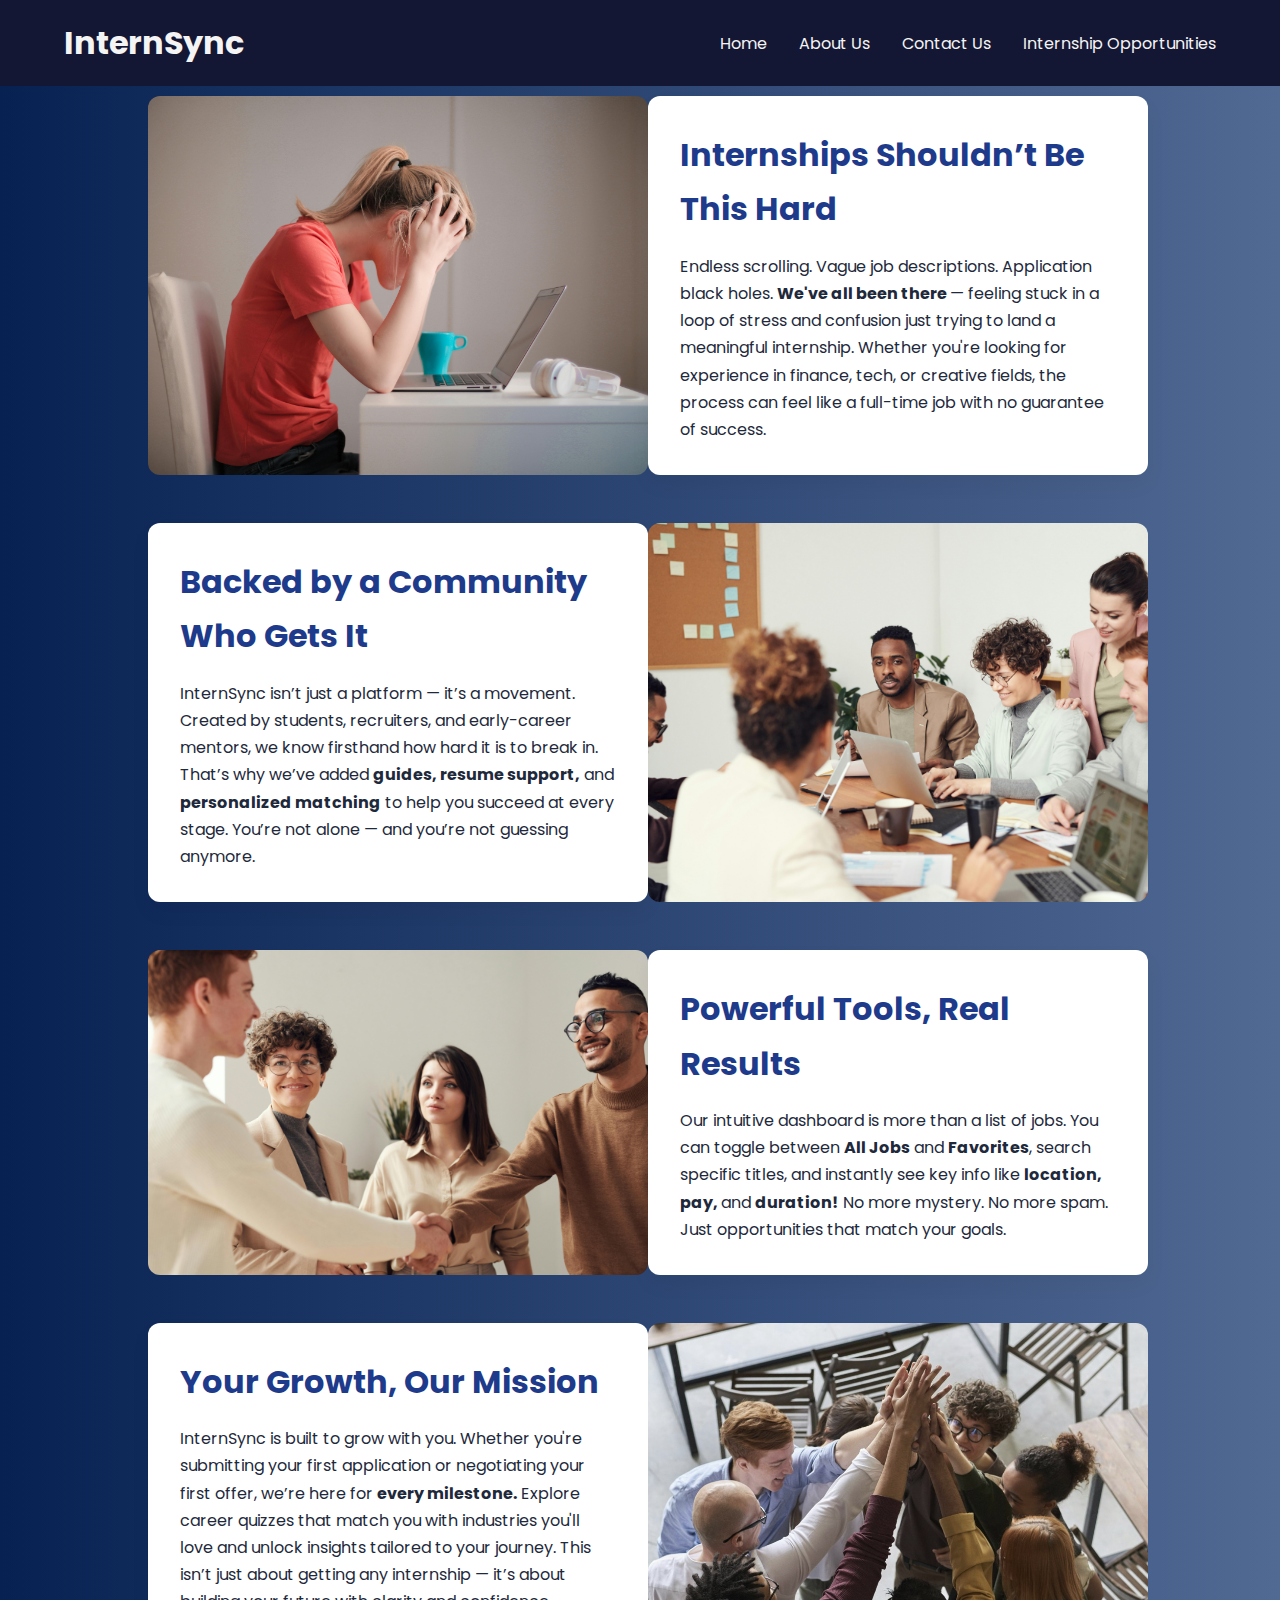
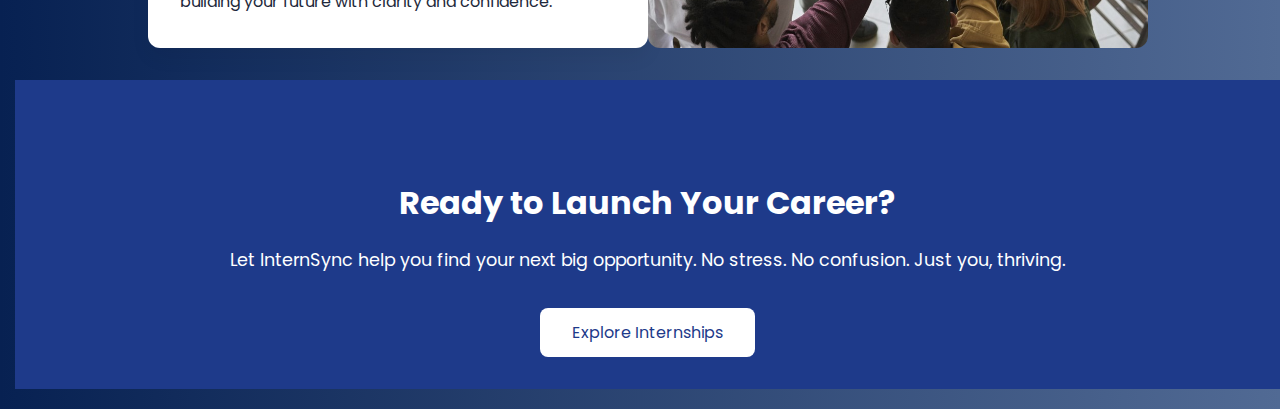
<file: aboutus.html>
<!DOCTYPE html>
<html lang="en">
<head>
  <meta charset="UTF-8" />
  <meta name="viewport" content="width=device-width, initial-scale=1.0"/>
  <title>About Us | InternSync</title>
  <link rel="stylesheet" href="assets/css/style.css" />
  <link href="https://fonts.googleapis.com/css2?family=Outfit:wght@400;600;700&display=swap" rel="stylesheet">
</head>

<body>
  <header>
    <h2 class="logo">InternSync</h2>
    <nav class="navigation">
        <div class="header-controls">
            <a href="index.html">Home</a>
            <a href="aboutus.html"> About Us</a>   
            <a href="contactus.html">Contact Us</a>
            
            <a href="dashboard.html">Internship Opportunities</a>
        </div>
    </nav>
</header>

  <main>
    <section class="about-grid">
      <div class="grid-pair">
        <img src="assets/images/stressed.jpg" class="grid-img" alt="Stressed student" />
        <div class="grid-block">
          <h2>Internships Shouldn’t Be This Hard</h2>
          <p>
            Endless scrolling. Vague job descriptions. Application black holes. <strong>We've all been there  </strong>— 
            feeling stuck in a loop of stress and confusion just trying to land a meaningful internship. 
            Whether you're looking for experience in finance, tech, or creative fields, the process can 
            feel like a full-time job with no guarantee of success.
          </p>
        </div>
      </div>
    
      <div class="grid-pair reverse">
        <img src="assets/images/building-website.jpg" class="grid-img" alt="Team smiling" />
        <div class="grid-block">
          <h2>Backed by a Community Who Gets It</h2>
          <p>
            InternSync isn’t just a platform — it’s a movement. Created by students, 
            recruiters, and early-career mentors, we know firsthand how hard it is to break in. 
            That’s why we’ve added <strong>guides, resume support,</strong> and 
            <strong>personalized matching</strong> to help you succeed at every stage. 
            You’re not alone — and you’re not guessing anymore.
          </p>
        </div>
      </div>
      
    
      <div class="grid-pair">
        <img src="assets/images/match-to-job.jpg" class="grid-img" alt="Happy intern" />
        <div class="grid-block">
          <h2>Powerful Tools, Real Results</h2>
          <p>
            Our intuitive dashboard is more than a list of jobs. You can toggle between 
            <strong>All Jobs</strong> and <strong>Favorites</strong>, search specific titles, 
            and instantly see key info like   <strong>location, pay, </strong>and <strong>duration!</strong>
            No more mystery. No more spam. Just opportunities that match your goals.
          </p>
        </div>
      </div>
    
      <div class="grid-pair reverse">
        <img src="assets/images/team.jpg" class="grid-img" alt="Team smiling" />
        <div class="grid-block">
          <h2>Your Growth, Our Mission</h2>
          <p>
            InternSync is built to grow with you. Whether you're submitting your first application or 
            negotiating your first offer, we’re here for <strong> every milestone.</strong> Explore career quizzes that match 
            you with industries you'll love and unlock insights tailored to your journey. This isn’t just about
             getting any internship — it’s about building your future with clarity and confidence.

          </p>
        </div>
      </div>
    </section>

    <section class="full-width-cta">
      <div class="full-width-cta-content">
      <h2>Ready to Launch Your Career?</h2>
      <p>Let InternSync help you find your next big opportunity. No stress. No confusion. 
        Just you, thriving.</p>
      <button onclick="location.href='dashboard.html'">Explore Internships</button>
      
    </div>
    </section>
    
  </main>
  <script src="assets/js/auth.js"></script>
  <script src="assets/js/script.js"></script>
</body>
</html>
</file>
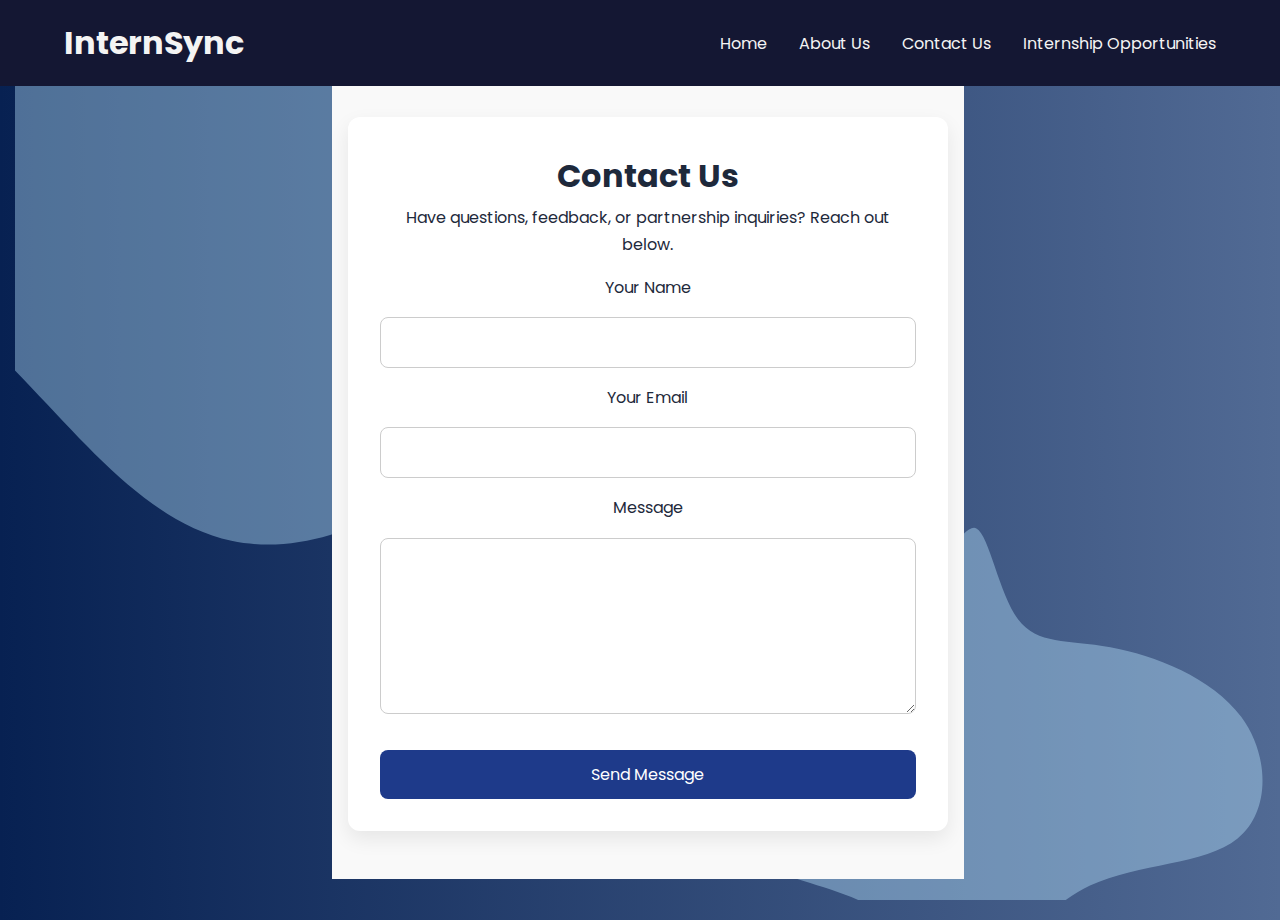
<file: contactus.html>
<!DOCTYPE html>
<html lang="en" class="html-index">
<head>
  <meta charset="UTF-8" />
  <meta name="viewport" content="width=device-width, initial-scale=1.0"/>
  <title>Contact Us | InternSync</title>
  <link rel="stylesheet" href="assets/css/style.css" />
</head>

<body>
  <!-- Header -->
  <header>
    <h2 class="logo">InternSync</h2>
    <nav class="navigation">
      <a href="index.html">Home</a>
      <a href="aboutus.html">About Us</a>
      <a href="contactus.html">Contact Us</a>
      <a href="dashboard.html">Internship Opportunities</a>
      
    </nav>
  </header>
  <div class="blob-wrapper">
    <svg class="background-blob blob-one" viewBox="0 0 200 200" xmlns="http://www.w3.org/2000/svg">
      <path fill="#BAE6FF" d="M42.7,-44.1C54,-31.5,60.7,-15.7,64.5,3.8C68.3,23.3,69.1,46.6,57.9,63.1C46.6,79.6,23.3,89.3,4.1,85.2C-15.2,81.1,-30.3,63.3,-46,46.8C-61.8,30.3,-78.1,15.2,-78,0.1C-77.9,-15,-61.4,-29.9,-45.7,-42.6C-29.9,-55.2,-15,-65.6,0.4,-66C15.7,-66.4,31.5,-56.8,42.7,-44.1Z" transform="translate(100 100)" />
    </svg>
  
    <svg class="background-blob blob-two" viewBox="0 0 200 200" xmlns="http://www.w3.org/2000/svg">
      <path fill="#BAE6FF" d="M9.5,-20.2C14.4,-13.7,21.7,-15.2,32.6,-13.2C43.6,-11.2,58,-5.6,65.3,4.2C72.5,14,72.6,28,64.4,34.6C56.2,41.3,39.6,40.7,27.5,46.4C15.4,52.2,7.7,64.4,-0.5,65.4C-8.8,66.3,-17.6,56,-29.8,50.3C-42.1,44.6,-57.9,43.6,-56.9,36C-55.8,28.4,-37.9,14.2,-38.9,-0.6C-40,-15.4,-60.1,-30.9,-58.8,-34.4C-57.6,-38,-34.9,-29.7,-21.6,-31.3C-8.2,-32.9,-4.1,-44.4,-0.9,-42.9C2.3,-41.3,4.7,-26.7,9.5,-20.2Z" transform="translate(100 100)" />
    </svg>

  <!-- Main Contact Section -->
  <main>
    <section class="contact-section">
      <div class="contact-container">
        <h1>Contact Us</h1>
        <p>Have questions, feedback, or partnership inquiries? Reach out below.</p>
        <form class="contact-form">
          <label for="name">Your Name</label>
          <input type="text" id="name" name="name" required />

          <label for="email">Your Email</label>
          <input type="email" id="email" name="email" required />

          <label for="message">Message</label>
          <textarea id="message" name="message" rows="6" required></textarea>

          <button type="submit" class="btn">Send Message</button>
        </form>
      </div>
    </section>
  </main>

  <!-- Confirmation Popup -->
  <div id="popup-overlay" class="popup-overlay">
    <div class="popup-box">
      ✅ Message Delivered Successfully!
    </div>
  </div>

  <!-- JS to trigger popup -->
  <script>
    const form = document.querySelector('.contact-form');
    const popup = document.getElementById('popup-overlay');

    form.addEventListener('submit', function (e) {
      e.preventDefault();

      // Show popup
      popup.style.display = 'flex';

      // Clear the form
      form.reset();

      // Hide popup after 3 seconds
      setTimeout(() => {
        popup.style.display = 'none';
      }, 3000);
    });
  </script>
</body>
</html>
</file>
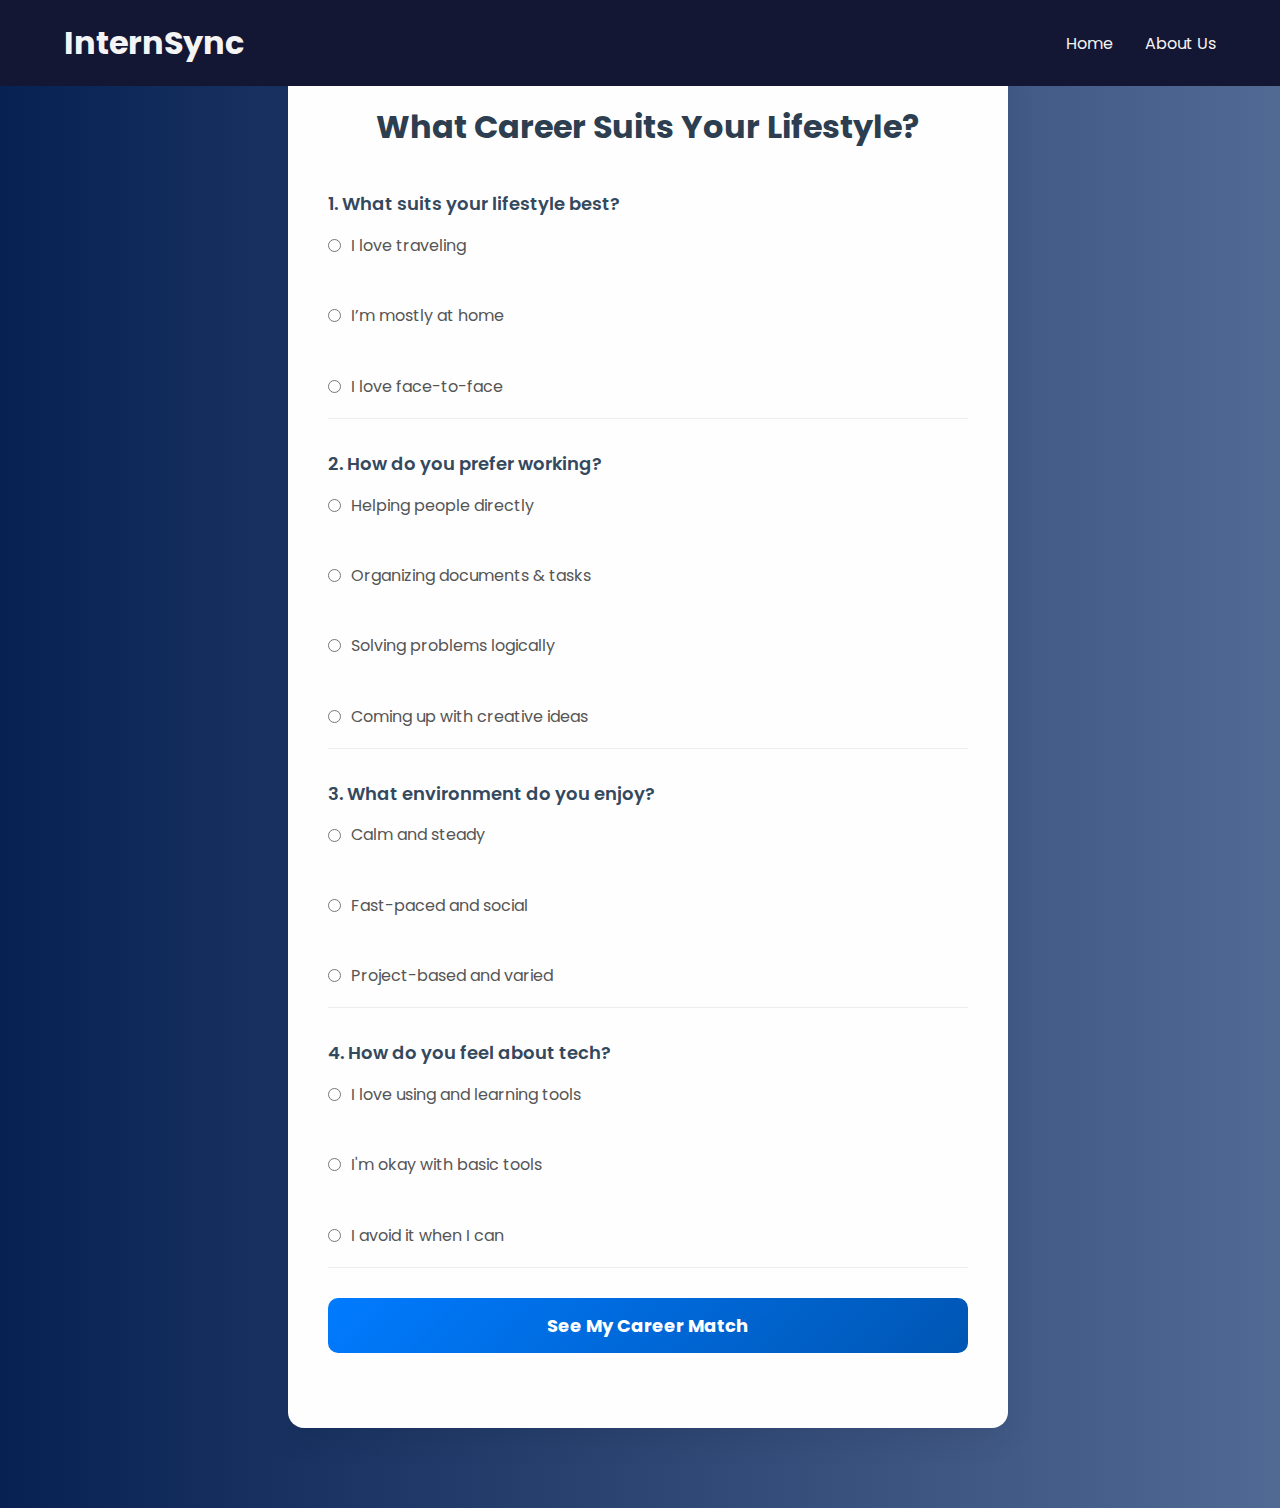
<file: quiz.html>
<!DOCTYPE html>
<html lang="en">
<head>
  <meta charset="UTF-8" />
  <meta name="viewport" content="width=device-width, initial-scale=1.0"/>
  <title>Career Quiz</title>
  <link rel="stylesheet" href="assets/css/style.css" />
</head>
<body>

  <header>
    <h2 class="logo">InternSync</h2>
    <nav class="navigation">
      <a href="index.html">Home</a>
      <a href="aboutus.html">About Us</a>
    </nav>
  </header>

  <div class="quiz-container">
    <h2 class="quiz-title">What Career Suits Your Lifestyle?</h2>
    <form id="quizForm">
      <div class="quiz-question">
        <p>1. What suits your lifestyle best?</p>
        <label><input type="radio" name="lifestyle" value="remote"> I love traveling </label><br>
        <label><input type="radio" name="lifestyle" value="hybrid"> I’m mostly at home </label><br>
        <label><input type="radio" name="lifestyle" value="onsite"> I love face-to-face </label>
      </div>

      <div class="quiz-question">
        <p>2. How do you prefer working?</p>
        <label><input type="radio" name="workStyle" value="helping"> Helping people directly</label><br>
        <label><input type="radio" name="workStyle" value="organizing"> Organizing documents & tasks</label><br>
        <label><input type="radio" name="workStyle" value="problemsolving"> Solving problems logically</label><br>
        <label><input type="radio" name="workStyle" value="creative"> Coming up with creative ideas</label>
      </div>

      <div class="quiz-question">
        <p>3. What environment do you enjoy?</p>
        <label><input type="radio" name="environment" value="calm"> Calm and steady</label><br>
        <label><input type="radio" name="environment" value="fast"> Fast-paced and social</label><br>
        <label><input type="radio" name="environment" value="variety"> Project-based and varied</label>
      </div>

      <div class="quiz-question">
        <p>4. How do you feel about tech?</p>
        <label><input type="radio" name="tech" value="love"> I love using and learning tools</label><br>
        <label><input type="radio" name="tech" value="ok"> I'm okay with basic tools</label><br>
        <label><input type="radio" name="tech" value="avoid"> I avoid it when I can</label>
      </div>

      <button type="submit" class="quiz-submit-btn">See My Career Match</button>
    </form>

    <div id="quizResult" class="quiz-result"></div>
    
  </div>

  <script src="assets/js/quiz.js"></script>

</body>
</html>
</file>
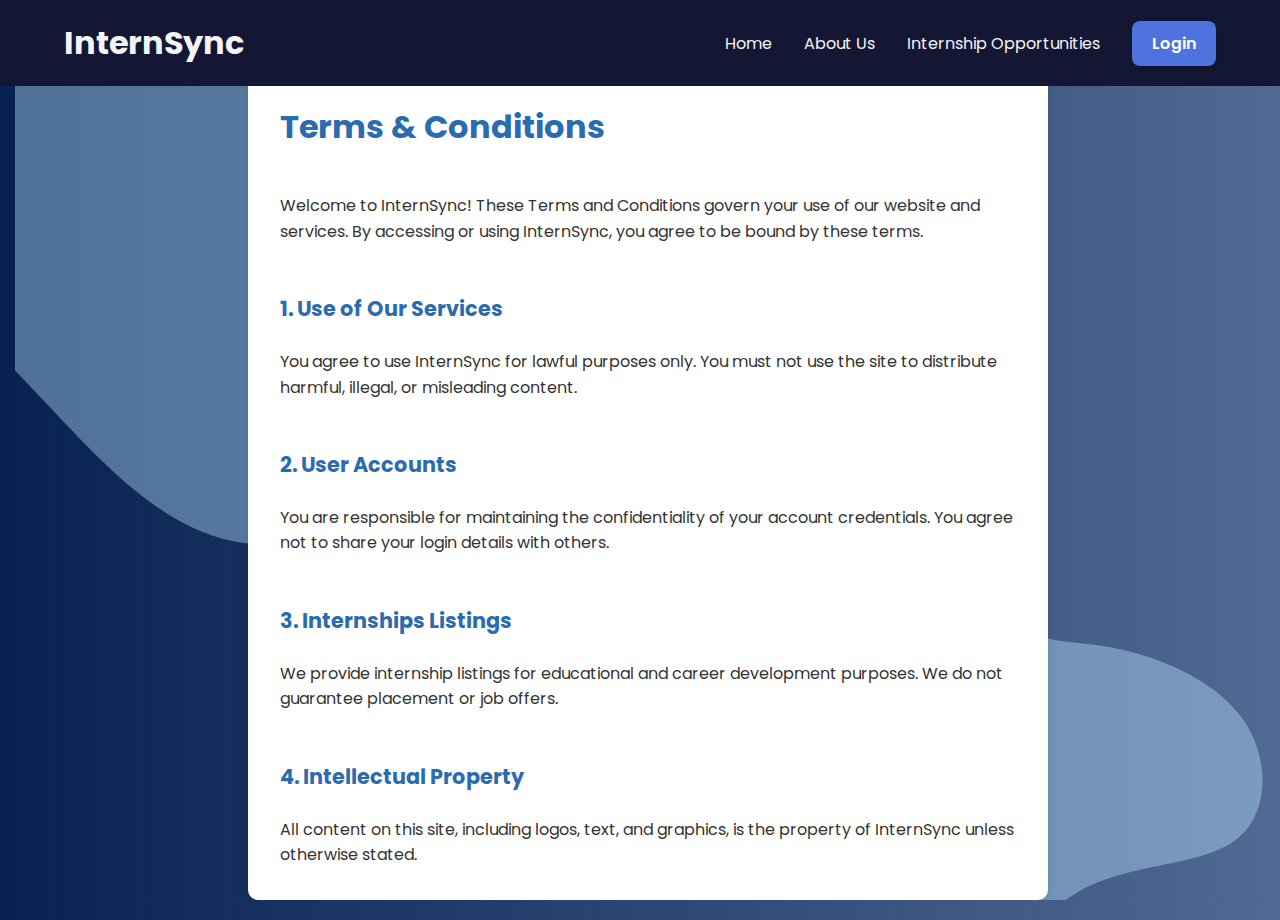
<file: terms&con.html>
<!DOCTYPE html>
<html lang="en" class="html-terms">
<head>
  <meta charset="UTF-8" />
  <meta name="viewport" content="width=device-width, initial-scale=1.0"/>
  <title>Terms & Conditions - InternSync</title>
  <link rel="stylesheet" href="assets/css/style.css" />
 
</head>
<body>
          <!-- Header -->
  <header>
    <h2 class="logo">InternSync</h2>
    <nav class="navigation">
      <a href="index.html" class="nav-link">Home</a>
      <a href="aboutus.html">About Us</a>
      <a href="#" class="nav-link internship-link">Internship Opportunities</a>
      <button onclick="location.href='login.html'" class="btnLogin-popup">Login</button>
    </nav>
  </header>
  <div class="blob-wrapper">
    <svg class="background-blob blob-one" viewBox="0 0 200 200" xmlns="http://www.w3.org/2000/svg">
      <path fill="#BAE6FF" d="M42.7,-44.1C54,-31.5,60.7,-15.7,64.5,3.8C68.3,23.3,69.1,46.6,57.9,63.1C46.6,79.6,23.3,89.3,4.1,85.2C-15.2,81.1,-30.3,63.3,-46,46.8C-61.8,30.3,-78.1,15.2,-78,0.1C-77.9,-15,-61.4,-29.9,-45.7,-42.6C-29.9,-55.2,-15,-65.6,0.4,-66C15.7,-66.4,31.5,-56.8,42.7,-44.1Z" transform="translate(100 100)" />
    </svg>
  
    <svg class="background-blob blob-two" viewBox="0 0 200 200" xmlns="http://www.w3.org/2000/svg">
      <path fill="#BAE6FF" d="M9.5,-20.2C14.4,-13.7,21.7,-15.2,32.6,-13.2C43.6,-11.2,58,-5.6,65.3,4.2C72.5,14,72.6,28,64.4,34.6C56.2,41.3,39.6,40.7,27.5,46.4C15.4,52.2,7.7,64.4,-0.5,65.4C-8.8,66.3,-17.6,56,-29.8,50.3C-42.1,44.6,-57.9,43.6,-56.9,36C-55.8,28.4,-37.9,14.2,-38.9,-0.6C-40,-15.4,-60.1,-30.9,-58.8,-34.4C-57.6,-38,-34.9,-29.7,-21.6,-31.3C-8.2,-32.9,-4.1,-44.4,-0.9,-42.9C2.3,-41.3,4.7,-26.7,9.5,-20.2Z" transform="translate(100 100)" />
    </svg>
  <div class="terms-container">
    <h1 class="terms-title">Terms & Conditions</h1>

    <p class="terms-text">Welcome to InternSync! These Terms and Conditions govern your use of our website and services. By accessing or using InternSync, you agree to be bound by these terms.</p>

    <h2 class="terms-subtitle">1. Use of Our Services</h2>
    <p class="terms-text">You agree to use InternSync for lawful purposes only. You must not use the site to distribute harmful, illegal, or misleading content.</p>

    <h2 class="terms-subtitle">2. User Accounts</h2>
    <p class="terms-text">You are responsible for maintaining the confidentiality of your account credentials. You agree not to share your login details with others.</p>

    <h2 class="terms-subtitle">3. Internships Listings</h2>
    <p class="terms-text">We provide internship listings for educational and career development purposes. We do not guarantee placement or job offers.</p>

    <h2 class="terms-subtitle">4. Intellectual Property</h2>
    <p class="terms-text">All content on this site, including logos, text, and graphics, is the property of InternSync unless otherwise stated.</p>

  </div>

</body>
</html>
</file>
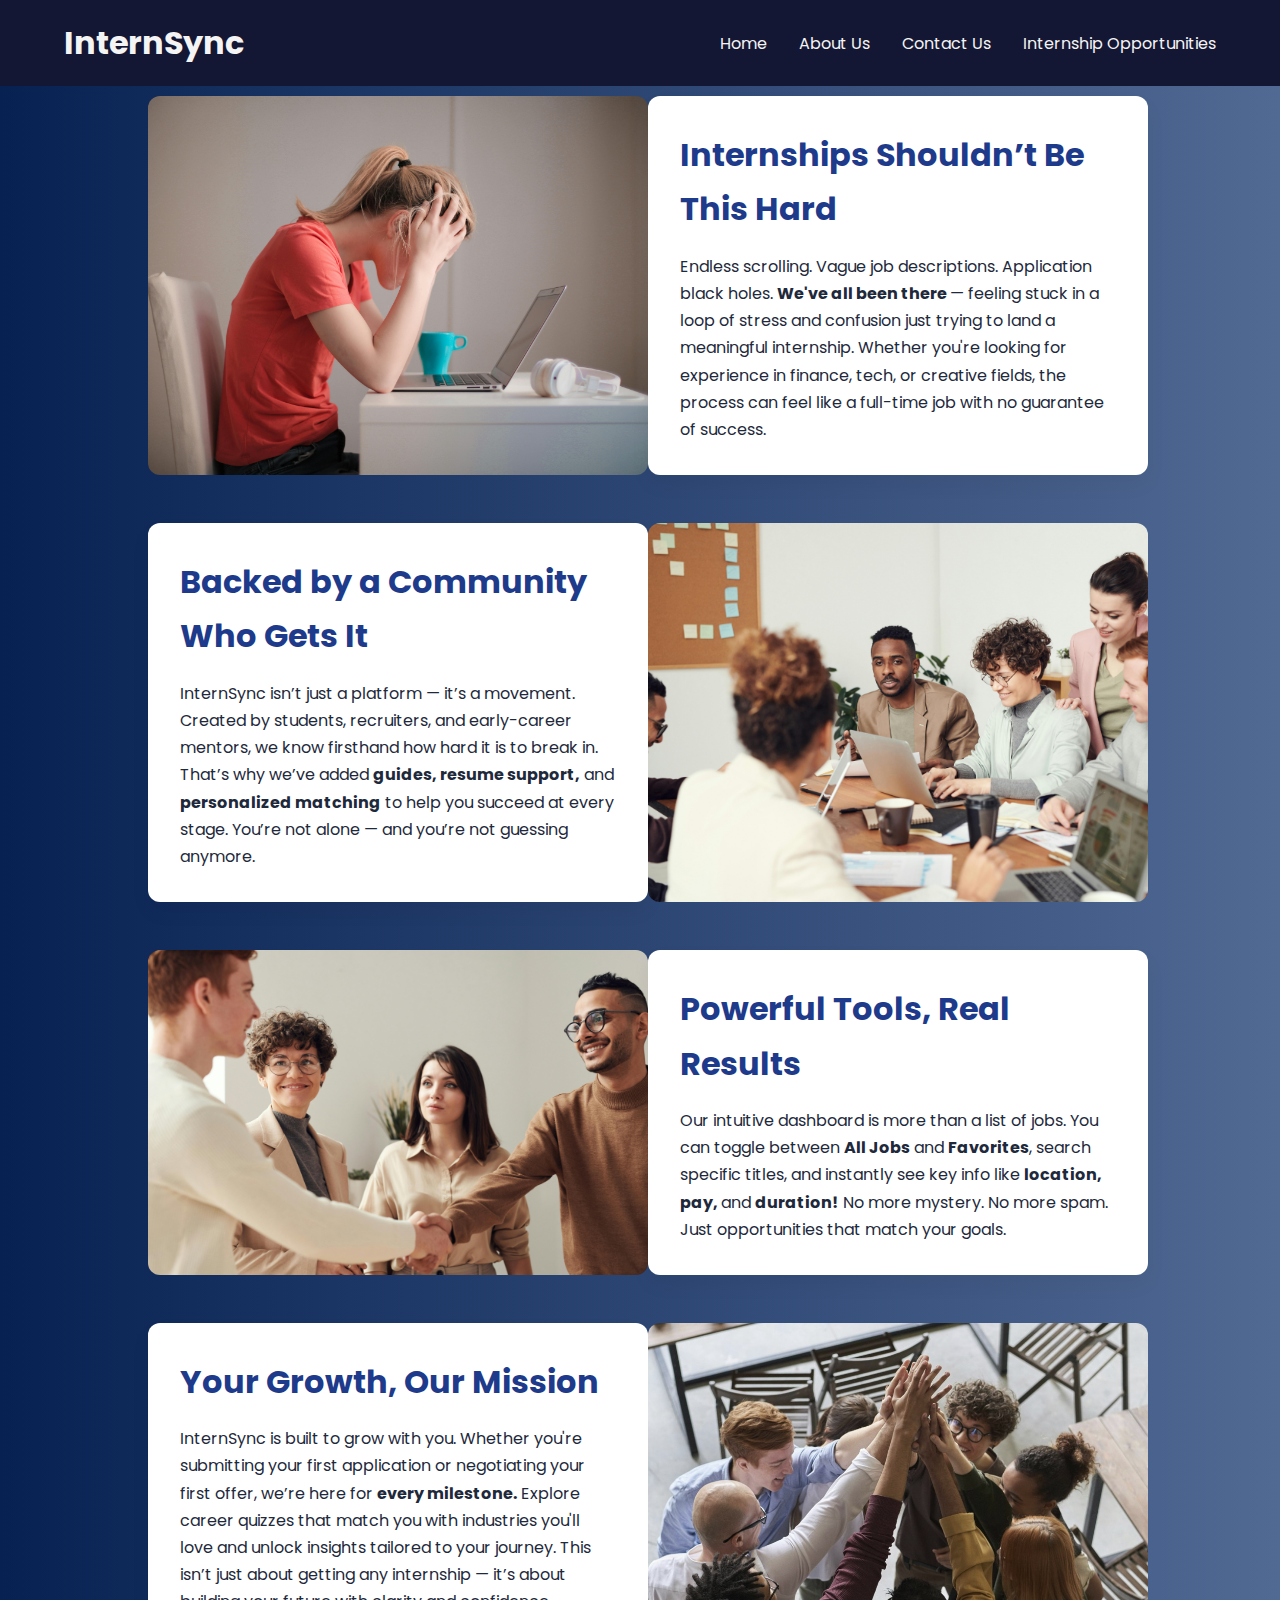
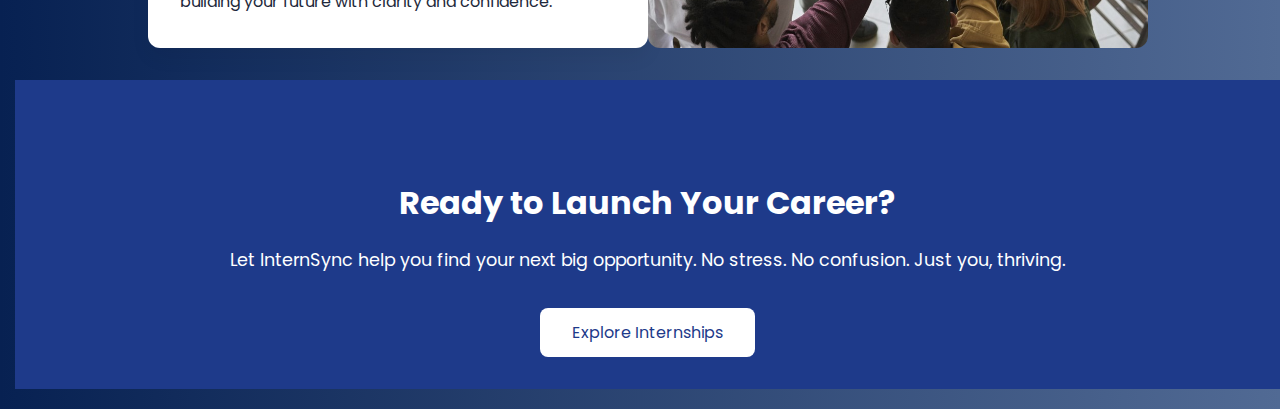
<file: public/aboutus.html>
<!DOCTYPE html>
<html lang="en">
<head>
  <meta charset="UTF-8" />
  <meta name="viewport" content="width=device-width, initial-scale=1.0"/>
  <title>About Us | InternSync</title>
  <link rel="stylesheet" href="assets/css/style.css" />
  <link href="https://fonts.googleapis.com/css2?family=Outfit:wght@400;600;700&display=swap" rel="stylesheet">
</head>

<body>
  <header>
    <h2 class="logo">InternSync</h2>
    <nav class="navigation">
        <div class="header-controls">
            <a href="index.html">Home</a>
            <a href="aboutus.html"> About Us</a>   
            <a href="contactus.html">Contact Us</a>
            
            <a href="dashboard.html">Internship Opportunities</a>
        </div>
    </nav>
</header>

  <main>
    <section class="about-grid">
      <div class="grid-pair">
        <img src="assets/images/stressed.jpg" class="grid-img" alt="Stressed student" />
        <div class="grid-block">
          <h2>Internships Shouldn’t Be This Hard</h2>
          <p>
            Endless scrolling. Vague job descriptions. Application black holes. <strong>We've all been there  </strong>— 
            feeling stuck in a loop of stress and confusion just trying to land a meaningful internship. 
            Whether you're looking for experience in finance, tech, or creative fields, the process can 
            feel like a full-time job with no guarantee of success.
          </p>
        </div>
      </div>
    
      <div class="grid-pair reverse">
        <img src="assets/images/building-website.jpg" class="grid-img" alt="Team smiling" />
        <div class="grid-block">
          <h2>Backed by a Community Who Gets It</h2>
          <p>
            InternSync isn’t just a platform — it’s a movement. Created by students, 
            recruiters, and early-career mentors, we know firsthand how hard it is to break in. 
            That’s why we’ve added <strong>guides, resume support,</strong> and 
            <strong>personalized matching</strong> to help you succeed at every stage. 
            You’re not alone — and you’re not guessing anymore.
          </p>
        </div>
      </div>
      
    
      <div class="grid-pair">
        <img src="assets/images/match-to-job.jpg" class="grid-img" alt="Happy intern" />
        <div class="grid-block">
          <h2>Powerful Tools, Real Results</h2>
          <p>
            Our intuitive dashboard is more than a list of jobs. You can toggle between 
            <strong>All Jobs</strong> and <strong>Favorites</strong>, search specific titles, 
            and instantly see key info like   <strong>location, pay, </strong>and <strong>duration!</strong>
            No more mystery. No more spam. Just opportunities that match your goals.
          </p>
        </div>
      </div>
    
      <div class="grid-pair reverse">
        <img src="assets/images/team.jpg" class="grid-img" alt="Team smiling" />
        <div class="grid-block">
          <h2>Your Growth, Our Mission</h2>
          <p>
            InternSync is built to grow with you. Whether you're submitting your first application or 
            negotiating your first offer, we’re here for <strong> every milestone.</strong> Explore career quizzes that match 
            you with industries you'll love and unlock insights tailored to your journey. This isn’t just about
             getting any internship — it’s about building your future with clarity and confidence.

          </p>
        </div>
      </div>
    </section>
    
    
    

    <section class="full-width-cta">
      <div class="full-width-cta-content">
      <h2>Ready to Launch Your Career?</h2>
      <p>Let InternSync help you find your next big opportunity. No stress. No confusion. 
        Just you, thriving.</p>
      <button onclick="location.href='dashboard.html'">Explore Internships</button>
      
    </div>
    </section>
    
  </main>
  <script src="assets/js/script.js"></script>

</body>
</html>
</file>
<file: assets/css/style.css>
/* -----------------------------------
   Import Fonts & Root Variables
----------------------------------- */
@import url('https://fonts.googleapis.com/css2?family=Poppins:wght@400;500;600;700&display=swap');

:root {
    --primary-color: #1e3a8a;
    --accent-color: #17498f;
  --text-light: #F4F4F4;
  --background-blur: blur(20px);
}

/* -----------------------------------
   Reset & Base Styles
----------------------------------- */
* {
  margin: 0;
  padding: 0;
  box-sizing: border-box;
  font-family: 'Poppins', sans-serif;
  transition: color 0.3s, background 0.3s;
}

body {
  background: linear-gradient(to right, #072152, #516a94);
  background-size: cover;
  background-position: center;
  padding-left: 15px;
  padding-bottom: 20px;
  min-height: 100vh;
  /* display: flex;   */
  align-items: center; 
  font-family: 'Poppins', sans-serif;
  color: #1e293b;
  line-height: 1.7;
  width: 100%;
}

/* -----------------------------------
   Typography
----------------------------------- */
.welcome-message,
.tip {
  color: white;
}

/* -----------------------------------
   Header & Navigation
----------------------------------- */
header {
  position: fixed;
  top: 0;
  left: 0;
  width: 100%;
  padding: 1rem 5%;
  display: flex;
  justify-content: space-between;
  align-items: center;
  z-index: 99;
  background: rgb(20, 23, 51);
  color: white;
  backdrop-filter: blur(10px);
}

.logo {
  font-size: 2rem;
  color: var(--text-light);
  user-select: none;
}

.navigation {
  display: flex;
  gap: 2rem;
  align-items: center;
}

.navigation a {
  color: var(--text-light);
  text-decoration: none;
  position: relative;
  padding: 0.5rem 0;
}

.navigation a::after {
  content: '';
  position: absolute;
  bottom: 0;
  left: 0;
  width: 0;
  height: 2px;
  background: var(--accent-color);
  transition: width 0.3s ease;
}

.navigation a:hover::after {
  width: 100%;
}
/* -----------------------------------
 login button
----------------------------------- */
.btnLogin-popup {
  padding: 10px 20px;
  background-color: #4e73df; /* Soft blue, feel free to change */
  color: #fff;
  border: none;
  border-radius: 8px;
  font-size: 16px;
  font-weight: 600;
  cursor: pointer;
  box-shadow: 0 4px 10px rgba(0, 0, 0, 0.1);
  transition: background-color 0.3s ease, transform 0.2s ease;
}

.btnLogin-popup:hover {
  background-color: #3b5fc1;
  transform: translateY(-2px);
}

.btnLogin-popup:active {
  transform: translateY(0);
  background-color: #3451a3;
}
/* -----------------------------------
 home page internship button
----------------------------------- */
.internship-btn {
  display: inline-block;
  padding: 12px 24px;
  background-color: #4F46E5; /* Indigo-600 */
  color: #fff;
  font-size: 1rem;
  font-weight: 600;
  text-decoration: none;
  border-radius: 8px;
  box-shadow: 0 4px 12px rgba(79, 70, 229, 0.3);
  transition: background-color 0.3s ease, transform 0.2s ease;
}

.internship-btn:hover {
  background-color: #4338CA; /* Indigo-700 */
  transform: translateY(-2px);
}

/* -----------------------------------
   Hero Section
----------------------------------- */
.hero-image {
  position: fixed;
  bottom: 0;
  right: 20px;
  max-height: 90vh;
  width: auto;
  z-index: 10;
  pointer-events: none;
}

.hero-image img {
  max-height: 90vh;
  width: auto;
  object-fit: contain;
  display: block;
}

.hero-text {
  max-width: 800px;
  color: #ffffff;
  padding: 20px;
  background: rgba(0, 0, 0, 0.4); /* translucent background */
  border-radius: 12px;
  box-shadow: 0 10px 30px rgba(0, 0, 0, 0.3);
}

.hero-text h1 {
  font-size: 3.1rem;
  font-weight: 700;
  margin-bottom: 16px;
  line-height: 1.2;
  color: #ffffff;
}

.hero-text h1 span {
  color: #4e73df;
  font-weight: 800;
}

.hero-text h2 {
  font-size: 1.5rem;
  font-weight: 500;
  margin-bottom: 12px;
  color: #f0f0f0;
}

.hero-text p {
  font-size: 1.rem;
  color: #e0e0e0;
  line-height: 1.6;
  margin-bottom: 20px;
}
.hero-text h3 {
  font-size: 1.1rem;
  font-weight: 500;
  margin-bottom: 12px;
  color: #f0f0f0;
}

/* -----------------------------------
 quiz button
----------------------------------- */
.quiz-card {
  max-width: 600px;
  margin: 40px auto 0 auto; /* centers and adds spacing below hero */
  padding: 20px;
  background: rgba(0, 0, 0, 0.4); /* matching hero background */
  border-radius: 12px;
  box-shadow: 0 10px 30px rgba(0, 0, 0, 0.3);
  text-align: center;
  color: #ffffff;
  display: flex; 
}

.quiz-card-title {
  font-size: 1.15rem;
  font-weight: 500;
  color: #f0f0f0;
  margin-bottom: 15px;
  line-height: 1.4;
}

.quiz-nav-button {
  background-color: #4F46E5; /* matches hero accent color */
  color: #ffffff;
  border: none;
  padding: 10px 18px;
  font-size: 14px;
  border-radius: 10px;
  cursor: pointer;
  transition: background-color 0.3s ease, transform 0.2s ease;
  font-weight: 600;
}

.quiz-nav-button:hover {
  background-color: #443ce2;
  transform: scale(1.05);
}
.quiz-link a {
  display: inline-block;
  margin-top: 1rem;
  padding: 0.5rem 1rem;
  background-color: #3b5cc1;
  color: white;
  text-decoration: none;
  border-radius: 8px;
  transition: background-color 0.3s ease;
}

.quiz-link a:hover {
  background-color:  #1e3a8a;;
}

/* -----------------------------------
   Popup / Modal Wrapper
----------------------------------- */
.wrapper {
  position: fixed;
  top: 50%;
  left: 50%;
  transform: translate(-50%, -50%) scale(0);
  width: 400px;
  background: rgba(255, 255, 255, 0.1);
  border: 2px solid rgba(255, 255, 255, 0.2);
  border-radius: 20px;
  backdrop-filter: var(--background-blur);
  padding: 2rem;
  z-index: 1000;
  opacity: 0;
  visibility: hidden;
  transition: all 0.3s ease;
}

.wrapper.active-popup {
  transform: translate(-50%, -50%) scale(1);
  opacity: 1;
  visibility: visible;
}

.icon-close {
  position: absolute;
  top: 15px;
  right: 15px;
  font-size: 1.5em;
  color: var(--text-light);
  cursor: pointer;
}

body::after {
  content: '';
  position: fixed;
  top: 0;
  left: 0;
  width: 100%;
  height: 100%;
  background: rgba(0, 0, 0, 0.5);
  z-index: 999;
  opacity: 0;
  visibility: hidden;
  transition: all 0.3s ease;
}

body.auth-active::after {
  opacity: 1;
  visibility: visible;
}

/* -----------------------------------
   Forms
----------------------------------- */

/* Optional: adds subtle animation */
@keyframes fadeInUp {
  from {
    opacity: 0;
    transform: translateY(20px);
  }
  to {
    opacity: 1;
    transform: translateY(0);
  }
}

/* Optional: apply same to register form */
.form-box.register {
  background-color: #ffffff;
}

.input-box {
  margin: 25px 0;
  position: relative;
}

.password-guidelines {
  font-size: 0.8rem;
  color: #000000;
  margin-top: 5px;
  white-space: pre-line;
}

.btn {
  margin-top: 20px;
}

/* -----------------------------------
   Job Cards & Flip
----------------------------------- */
.job-title {
  font-size: 1.3rem;
  white-space: normal;      /* allow line breaks */
  overflow-wrap: break-word; /* break long words if needed */
  min-height: 2.6rem;        /* force space for 2 lines even if short */
  line-height: 1.3rem;       /* matches the font size for clean spacing */
}


.job-card,
.job-card-front,
.job-card-back {
  background: rgba(255, 255, 255, 0.95);
  border-radius: 12px;
  padding: 1.5rem;
  box-shadow: 0 4px 12px rgba(0, 0, 0, 0.1);
}

.job-card {
  transition: transform 0.3s ease;
}

.job-card:hover {
  transform: translateY(-5px) scale(1.02);
}

.job-card h3 {
  color: var(--primary-color);
  font-size: 1.25rem;
  margin-bottom: 1rem;
}

.job-meta {
  display: flex;
  flex-wrap: wrap;
  gap: 0.5rem;
  margin: 1rem 0;
}

.job-meta span {
  background: rgba(2, 34, 67, 0.1);
  padding: 0.25rem 0.75rem;
  border-radius: 20px;
  font-size: 0.9rem;
}

.job-card-flip {
  width: 300px;
  height: 310px;
  perspective: 1000px;
  margin: 1rem;
}

.job-card-inner {
  position: relative;
  width: 100%;
  height: 100%;
  transform-style: preserve-3d;
  transition: transform 0.8s;
}

.job-card-inner.flipped {
  transform: rotateY(180deg);
}

.job-card-front,
.job-card-back {
  position: absolute;
  width: 100%;
  height: 100%;
  backface-visibility: hidden;
  box-sizing: border-box;  /* Add this line */
}

.job-card-back {
  transform: rotateY(180deg);
  display: flex;
  flex-direction: column;
  text-align: center;
  overflow-y: auto;
  padding: 10px;                   /* Uniform 10px padding */
  box-sizing: border-box;
  gap: 0.5rem;                     /* Optional: space between elements */
}


.detail-btn{
  background: var(--primary-color);
  color: white;
  border: none;
  padding: 0.5rem 1rem;
  border-radius: 5px;
  cursor: pointer;
  font-size: 0.85rem;
  margin-top: 1.6rem;
  width: 200px;
}

.job-details-title {
  font-size: 1rem;
}

.job-details-text {
  text-align: justify;
  margin-left: auto;
  margin-right: auto;
  max-width: 490px; 
  overflow: hidden; /* prevents overflow */
  white-space: normal; /* ensures text wraps properly */
  word-wrap: break-word; /* breaks long words if needed */
}

.back-btn {
  background: var(--primary-color);
  color: white;
  border: none;
  padding: 0.5rem 1rem;
  border-radius: 5px;
  cursor: pointer;
  font-size: 0.85rem;
  width: 200px;
  margin-top: auto;
  margin-left: auto;
  margin-right: auto;
}


.favorite-btn {
  background: var(--primary-color);
  color: white;
  border: none;
  padding: 0.5rem 1rem;
  border-radius: 5px;
  cursor: pointer;
  font-size: 0.85rem;
  margin-top: 0.5rem;
  width: 40px;
}

.favorite-btn.favorited {
  background: var(--accent-color);
}

/* -----------------------------------
   Dashboard & Filters
----------------------------------- */
.dashboard-container {
  width: 90%;
  max-width: 1200px;
  margin: 6rem auto 2rem;
}

.dashboard-header {
  color: white;
}

.jobs-grid {
  display: grid;
  grid-template-columns: repeat(auto-fit, minmax(300px, 1fr));
  gap: 2rem;
  padding: 2rem;
}

.filters {
  display: flex;
  flex-wrap: wrap;
  gap: 15px;
  margin-top: 25px;
  align-items: center;
}

.filters input[type="text"],
.filters select {
  padding: 10px 14px;
  font-size: 16px;
  border: 1px solid #ccc;
  border-radius: 8px;
  min-width: 200px;
  transition: border-color 0.3s ease, box-shadow 0.3s ease;
}

.filters input:focus,
.filters select:focus {
  border-color: #17498f;
  box-shadow: 0 0 0 3px rgba(79, 70, 229, 0.2);
  outline: none;
}
:root {
  --primary-color: #1e3a8a;
}

/* All Jobs View Favorites Take the Quiz buttons */
.view-toggle {
  display: flex;
  justify-content: flex-start;
  gap: 1rem;
  margin: 2rem 0;
  flex-wrap: wrap;
}

.view-toggle button,
.view-toggle .quiz-nav-button {
  all: unset; 
  display: inline-block;
  padding: 0.75rem 1.5rem;
  font-size: 1rem;
  border-radius: 8px;
  border: 2px solid var(--primary-color);
  background-color: var(--primary-color);
  color: #fff;
  font-weight: 500;
  cursor: pointer;
  text-align: center;
  text-decoration: none;
  transition: background-color 0.3s ease, color 0.3s ease;
  line-height: 1.2;
}

.view-toggle button:hover,
.view-toggle .quiz-nav-button:hover {
  background-color: #fff;
  color: var(--primary-color);
}
/* END all Jobs View Favorites Take the Quiz buttons */

.no-results{
  color: white;
  font-size: larger;
}


/* -----------------------------------
   Header Controls
----------------------------------- */
.header-controls {
  display: flex;
  align-items: center;
  gap: 2rem;
}

.header-buttons {
  display: flex;
  gap: 1rem;
}

.header-btn {
  background: rgba(255, 255, 255, 0.1);
  border: 2px solid var(--text-light);
  color: var(--text-light);
  padding: 0.5rem 1rem;
  border-radius: 25px;
  backdrop-filter: var(--background-blur);
  transition: all 0.3s ease;
}

.header-btn:hover {
  background: var(--accent-color);
  border-color: var(--accent-color);
  transform: translateY(-2px);
}

/* -----------------------------------
   Error & Loading
----------------------------------- */
.error {
  color: var(--accent-color);
  padding: 1rem;
  text-align: center;
  border: 2px solid var(--accent-color);
  border-radius: 5px;
  margin: 1rem 0;
}

.loading {
  font-size: 32px;
  font-weight: 600;
  color: #210590;
  text-align: center;
  margin-top: 100px;
}

.dots::after {
  content: '';
  display: inline-block;
  width: 1em;
  animation: dots 1.2s steps(3, end) infinite;
}

@keyframes dots {
  0% { content: ''; }
  33% { content: '.'; }
  66% { content: '..'; }
  100% { content: '...'; }
}

/* -----------------------------------
   Responsive Design
----------------------------------- */
@media (max-width: 768px) {
  .navigation {
    gap: 1rem;
  }

  .wrapper {
    width: 90%;
    padding: 1.5rem;
  }

  .dashboard-container {
    margin-top: 5rem;
  }

  .filters {
    flex-direction: column;
  }
}

.hero {
 
  color: #ffffff;
  padding: 100px 0 40px;
  position: relative;
  text-align: center;
}

.hero-title {
  font-size: 3rem;
  font-weight: 700;
  margin-bottom: 10px;
}

.hero-subtitle {
  font-size: 1.25rem;
  max-width: 700px;
  margin: auto;
  opacity: 0.9;
}

/* --- Updated Styles to Center Grid Content --- */

.about-grid {
  max-width: 1100px;
  margin: 0 auto;
  padding: 6rem 1rem 2rem;
  display: flex;
  flex-direction: column;
  gap: 3rem;
  align-items: center;
}

.grid-pair {
  display: flex;
  justify-content: center;
  align-items: stretch; /* force equal height */
}


.grid-pair.reverse {
  flex-direction: row-reverse;
}

.grid-img,
.grid-block {
  flex: 1;
  max-width: 500px;
  min-width: 300px;
}

.grid-img {
  width: 100%;
  height: auto;
  border-radius: 12px;
  object-fit: cover;
}

.grid-block {
  background: white;
  padding: 2rem;
  border-radius: 12px;
  box-shadow: 0 10px 20px rgba(0,0,0,0.05);
  display: flex;
  flex-direction: column;
  justify-content: center;
  color: #1e293b;
}

.grid-block h2 {
  font-size: 2rem;
  margin-bottom: 1rem;
  color: var(--primary-color);
}

.grid-block p {
  font-size: 1rem;
  line-height: 1.7;
}


/* Responsive Tweaks */
@media (max-width: 768px) {
  .grid-pair,
  .grid-pair.reverse {
    flex-direction: column;
    align-items: center;
  }

  .grid-img, .grid-block {
    max-width: 90vw;
  }
}

/* CTA Section */
 .full-width-cta {
  background-color: #1e3a8a;
  color: white;
  text-align: center;
  padding: 6rem 1rem 2rem; /* Match padding with .about-grid */
   width: 100%;
  box-sizing: border-box;
}

.full-width-cta h2 {
  font-size: 2rem;
  margin-bottom: 1rem;
}

.full-width-cta p {
  font-size: 1.1rem;
  margin-bottom: 2rem;
}

.full-width-cta button {
  padding: 0.75rem 2rem;
  font-size: 1rem;
  background: white;
  color: #1e3a8a;
  border: none;
  border-radius: 8px;
  cursor: pointer;
  transition: 0.3s;
}

.full-width-cta button:hover {
  background: #e0e7ff;
}
/* CTA Section */
/* .full-width-cta {
  background-color: #1e3a8a;
  color: white;
  text-align: center;
  padding: 4rem 1rem;
  width: 100%;
  box-sizing: border-box;
}

.full-width-cta-content {
  max-width: 800px;
  margin: 0 auto;
  padding: 0 1rem;
}

.full-width-cta h2 {
  font-size: 2rem;
  margin-bottom: 1rem;
}

.full-width-cta p {
  font-size: 1.1rem;
  margin-bottom: 2rem;
  line-height: 1.6;
}

.full-width-cta button {
  padding: 0.75rem 2rem;
  font-size: 1rem;
  background: white;
  color: #1e3a8a;
  border: none;
  border-radius: 8px;
  cursor: pointer;
  transition: background-color 0.3s ease;
}

.full-width-cta button:hover {
  background-color: #e0e7ff;
}
 */

   /* Resume */
/* General Reset & Fonts */

.resume-container {
  padding-top: 39px;
  display: flex;
  max-width: 1100px;
  margin: 40px auto;
  background: #fff;
  box-shadow: 0 4px 12px rgba(0,0,0,0.1);
}

/* Sidebar */
.resume-sidebar {
  background-color: #1e3555;
  color: #fff;
  width: 35%;
  padding: 30px 20px;
  box-sizing: border-box;
  display: flex;
  flex-direction: column;
  gap: 30px;
}

.resume-photo img {
  width: 120px;
  height: 120px;
  border-radius: 100%;
  object-fit: cover;
  border: 3px solid #fff;
  margin: 0 auto;
  display: block;
}

.resume-sidebar-heading {
  font-size: 1.1rem;
  border-bottom: 1px solid #ffffff33;
  padding-bottom: 6px;
  margin-bottom: 10px;
  text-transform: uppercase;
  letter-spacing: 1px;
}

.resume-contact p,
.resume-education p {
  margin: 8px 0;
  font-size: 0.95rem;
}

.resume-skills ul,
.resume-languages ul {
  padding-left: 18px;
  margin: 0;
}

.resume-skills li,
.resume-languages li {
  margin-bottom: 6px;
  font-size: 0.95rem;
}

/* Main Section */
.resume-main {
  padding: 30px 40px;
  width: 65%;
  box-sizing: border-box;
}

.resume-header {
  border-bottom: 2px solid #1e3555;
  padding-bottom: 10px;
  margin-bottom: 20px;
}

.resume-name {
  font-size: 2rem;
  font-weight: 700;
  margin: 0;
}

.resume-lastname {
  color: #1e3555;
}

.resume-title {
  font-size: 1.2rem;
  font-weight: 400;
  color: #555;
  margin-top: 5px;
}

.resume-section-heading {
  text-transform: uppercase;
  font-size: 1.1rem;
  font-weight: 700;
  border-bottom: 1px solid #ccc;
  padding-bottom: 5px;
  margin-top: 25px;
  margin-bottom: 10px;
}

/* Profile */
.resume-profile p {
  font-size: 0.95rem;
  line-height: 1.6;
}

/* Work Experience */
.resume-job {
  margin-bottom: 20px;
}

.resume-job-header {
  display: flex;
  justify-content: space-between;
  font-weight: 600;
  font-size: 1rem;
}

.resume-job-role {
  font-style: italic;
  margin-bottom: 8px;
  font-size: 0.95rem;
}

.resume-job-details {
  padding-left: 20px;
  margin: 0;
}

.resume-job-details li {
  margin-bottom: 6px;
  font-size: 0.95rem;
}

/* References */
.resume-references {
  display: flex;
  justify-content: space-between;
  flex-wrap: wrap;
  gap: 20px;
}

.resume-reference {
  width: 45%;
  font-size: 0.95rem;
}

@media (max-width: 768px) {
  .resume-container {
      flex-direction: column;
  }

  .resume-sidebar,
  .resume-main {
      width: 100%;
  }

  .resume-references {
      flex-direction: column;
  }

  .resume-reference {
      width: 100%;
  }
}
.resume-tip {
  font-size: 0.9rem;
  color: #2a6f97;
  background-color: #e0f0ff;
  padding: 6px 10px;
  margin-top: 8px;
  border-left: 4px solid #0077b6;
  border-radius: 4px;
}
 /*end of resume*/

/* Nicer Quiz Styles */

.quiz-container {
  background: #fefefe;
  padding: 40px;
  border-radius: 16px;
  max-width: 720px;
  margin: 60px auto;
  box-shadow: 0 12px 30px rgba(0, 0, 0, 0.08);
  font-family: 'Segoe UI', Tahoma, Geneva, Verdana, sans-serif;
  transition: all 0.3s ease;
}

.quiz-title {
  text-align: center;
  margin-bottom: 35px;
  font-size: 32px;
  color: #2c3e50;
  font-weight: 700;
}

.quiz-question {
  margin-bottom: 30px;
  padding-bottom: 10px;
  border-bottom: 1px solid #eee;
}

.quiz-question p {
  font-weight: 600;
  margin-bottom: 12px;
  font-size: 18px;
  color: #34495e;
}

.quiz-question label {
  display: flex;
  align-items: center;
  margin: 8px 0;
  font-size: 16px;
  color: #555;
  cursor: pointer;
  transition: color 0.2s ease;
}

.quiz-question input[type="radio"] {
  margin-right: 10px;
  accent-color: #007bff;
}

.quiz-question label:hover {
  color: #007bff;
}

.quiz-submit-btn {
  width: 100%;
  padding: 14px 0;
  background: linear-gradient(135deg, #007bff, #0056b3);
  color: #fff;
  border: none;
  border-radius: 10px;
  font-size: 18px;
  font-weight: bold;
  cursor: pointer;
  transition: background 0.3s ease, transform 0.2s ease;
}

.quiz-submit-btn:hover {
  background: linear-gradient(135deg, #0056b3, #004494);
  transform: translateY(-2px);
}

.quiz-result {
  margin-top: 35px;
  font-size: 20px;
  font-weight: 600;
  color: #1a1a1a;
  text-align: center;
  animation: fadeIn 0.4s ease-in-out;
}

.quiz-result span {
  color: #007bff;
}

.quiz-result ul {
  list-style: none;
  padding: 0;
  margin-top: 15px;
}

.quiz-result li {
  background-color: #e9f0ff;
  color: #003366;
  padding: 10px 15px;
  margin: 6px auto;
  border-radius: 8px;
  max-width: 400px;
  font-weight: 500;
  animation: slideUp 0.3s ease forwards;
}

@keyframes fadeIn {
  from { opacity: 0; transform: scale(0.95); }
  to { opacity: 1; transform: scale(1); }
}

@keyframes slideUp {
  from { opacity: 0; transform: translateY(10px); }
  to { opacity: 1; transform: translateY(0); }
}


* Wrapper centers the form */
.wrapper {
  width: 100%;
  max-width: 400px;
  background: #fff;
  padding: 2.5rem;
  border-radius: 1.5rem;
  box-shadow: 0 15px 25px rgba(0, 0, 0, 0.1);
  animation: fadeIn 0.6s ease;
}

/* Form Box title */
.form-box.register h2 {
  text-align: center;
  margin-bottom: 2rem;
  font-size: 2rem;
  color: #333;
}

/* Input fields */
.input-box {
  position: relative;
  margin-bottom: 1.5rem;
}

.input-box input {
  width: 100%;
  padding: 0.75rem 2.5rem 0.75rem 2.5rem;
  border: 1px solid #ccc;
  border-radius: 0.75rem;
  font-size: 1rem;
}

.input-box label {
  position: absolute;
  top: 50%;
  left: 2.5rem;
  transform: translateY(-50%);
  color: #999;
  pointer-events: none;
  transition: 0.3s ease;
}

.input-box input:focus + label,
.input-box input:valid + label {
  top: 0.2rem;
  left: 2.5rem;
  font-size: 0.8rem;
  color: #333;
  background: white;
  padding: 0 0.25rem;
}

.input-box .icon {
  position: absolute;
  top: 50%;
  left: 0.75rem;
  transform: translateY(-50%);
  color: #666;
  font-size: 1.2rem;
}

/* Terms checkbox*/
.terms-agreement {
  font-size: 0.9rem;
  margin-bottom: 1.5rem;
}

.terms-agreement a {
  color: #007BFF;
  text-decoration: none;
}

.terms-agreement a:hover {
  text-decoration: underline;
}

/* Button */
.btn {
  width: 100%;
  background: #007BFF;
  border: none;
  padding: 0.75rem;
  border-radius: 0.75rem;
  color: white;
  font-size: 1rem;
  cursor: pointer;
  transition: 0.3s ease;
}

.btn:hover {
  background: #0056b3;
}

/* Link to login */
.login-register {
  text-align: center;
  margin-top: 1.5rem;
  font-size: 0.9rem;
}

.login-register a {
  color: #007BFF;
  text-decoration: none;
}

.login-register a:hover {
  text-decoration: underline;
}

/* Error messages */
.form-error {
  color: #dc3545;
  background: #f8d7da;
  border-left: 4px solid #dc3545;
  padding: 0.75rem;
  margin-bottom: 1rem;
  border-radius: 0.5rem;
}

/* Fade in animation */
@keyframes fadeIn {
  from { opacity: 0; transform: translateY(20px); }
  to { opacity: 1; transform: translateY(0); }
}

/* Container for Welcome + Signup */
.signup-container {
  display: flex;
  flex-wrap: wrap;
  justify-content: center;
  align-items: center;
  min-height: 100vh;
  background: linear-gradient(to right, #2c3e50, #4ca1af);
  padding: 2rem;
  gap: 2rem;
}

/* Welcome Section */
.welcome-section {
  flex: 1;
  background: linear-gradient(to right, #f0f4f8, #e2e8f0);
  padding: 2rem;
  border-radius: 1rem;
  text-align: center;
  max-width: 600px;
}

.welcome-message h1 {
  font-size: 2rem;
  color: #2b6cb0;
  margin-bottom: 0.5rem;
}

.welcome-message p {
  font-size: 1rem;
  color: #4a5568;
  margin-bottom: 0.5rem;
}

/* Signup Form */
.form-box.register {
  flex: 1;
  max-width: 400px;
  background-color: #f5ebeb;
  padding: 2rem;
  border-radius: 1rem;
  box-shadow: 0 10px 25px rgba(0, 0, 0, 0.1);
}

.input-box {
  position: relative;
  margin-bottom: 1.5rem;
}

.input-box input {
  width: 100%;
  padding: 0.75rem 2.5rem 0.75rem 2.5rem;
  border: 1px solid #ccc;
  border-radius: 0.5rem;
}

.input-box label {
  position: absolute;
  left: 2.5rem;
  top: 50%;
  transform: translateY(-50%);
  pointer-events: none;
  color: #888;
  transition: 0.2s ease;
}

/* Floating label on input */
.input-box input:focus + label,
.input-box input:not(:placeholder-shown) + label {
  top: 0.25rem;
  font-size: 0.75rem;
  color: #2b6cb0;
}

.input-box .icon {
  position: absolute;
  top: 50%;
  left: 0.75rem;
  transform: translateY(-50%);
  color: #4a5568;
}

/* Terms checkbox */
.form-terms {
  font-size: 0.875rem;
  color: #4a5568;
  display: flex;
  align-items: center;
  gap: 0.5rem;
  margin-bottom: 1rem;
}

/* Button */
.btn {
  width: 100%;
  padding: 0.75rem;
  background-color: #2b6cb0;
  color: white;
  border: none;
  border-radius: 0.5rem;
  cursor: pointer;
  transition: background-color 0.2s ease;
}

.btn:hover {
  background-color: #2c5282;
}

/* Responsive */
@media (max-width: 768px) {
  .signup-container {
    flex-direction: column;
  }

  .welcome-section,
  .form-box.register {
    max-width: 100%;
  }
}
.form-error {
  background-color: #ffe5e5;
  color: #c62828;
  padding: 0.75rem 1rem;
  border-radius: 8px;
  margin-bottom: 1rem;
  font-weight: 500;
  text-align: center;
}
/*terms&cond PAGE  styling*/
.terms-container {
  position: relative;
  z-index: 9999;
  max-width: 800px;
  margin: 0 auto;
  padding: 2rem;
  min-height: 100vh; /* full height of the screen */
  background-color: #fff;
  box-shadow: 0 2px 10px rgba(0, 0, 0, 0.1);
  border-radius: 10px;
  color: #333;

  display: flex;
  flex-direction: column;
  justify-content: space-between; /* optional: spreads content vertically */
  padding-top: 100px;
}


.terms-title {
  color: #2b6cb0;
  font-size: 2rem;
  margin-bottom: 1rem;
}

.terms-subtitle {
  color: #2b6cb0;
  margin-top: 2rem;
  font-size: 1.3rem;
}

.terms-text {
  line-height: 1.6;
  margin-top: 0.5rem;
}

.terms-contact a {
  color: #2b6cb0;
  text-decoration: underline;
}

.terms-updated {
  font-weight: bold;
  margin-top: 2rem;
  display: block;
}
/*END terms&cond PAGE styling*/

/* Container for blob + form; centers content */
.html-login, .html-signup, .html-terms, .html-index{
  margin: 0;
  padding: 0;
  height: 100vh;
  overflow: hidden;
}

.blob-wrapper {
  display: flex;
  justify-content: center;
  align-items: center;
  height: 100vh;
  position: relative;
  z-index: 1;
  width: 100%;
  overflow: hidden;
}

.form-box.login {
  z-index: 2;
}

.form-box {
  position: relative;
  z-index: 1;
  background-color: #ffffff;
  padding: 2rem;
  border-radius: 16px;
  box-shadow: 0 8px 24px rgba(0, 0, 0, 0.15);
  max-width: 400px;
  width: 100%;
  margin: 0 auto;
  animation: fadeInUp 0.4s ease;
}

.background-blob {
  position: absolute;
  width: 800px;
  height: 800px;
  z-index: 0;
  opacity: 0.4;
  pointer-events: none;
}

.blob-one {
  top: -200px;
  left: -200px;
}

.blob-two {
  bottom: -200px;
  right: -100px;
}
.popup-overlay {
  display: none;
  position: fixed;
  top: 0;
  left: 0;
  width: 100%;
  height: 100%;
  background: rgba(0, 0, 0, 0.5);
  justify-content: center;
  align-items: center;
  z-index: 999;
}

.popup-overlay.show {
  display: flex;
}

.popup-box {
  background: white;
  padding: 2rem;
  border-radius: 12px;
  box-shadow: 0 8px 24px rgba(0,0,0,0.2);
  text-align: center;
  width: 90%;
  max-width: 400px;
}

.popup-box button {
  margin-top: 1rem;
  padding: 0.5rem 1rem;
  background: #0ea5e9;
  color: white;
  border: none;
  border-radius: 8px;
  cursor: pointer;
}
.popup-box button:hover {
  background: #0284c7;
}

#loginPopup {
  display: none;
  position: fixed;
  top: 0;
  left: 0;
  width: 100%;
  height: 100%;
  background: rgba(0, 0, 0, 0.5);
  justify-content: center;
  align-items: center;
  z-index: 999;
}

#loginPopup.show {
  display: flex;
}

.favorite-btn.disabled {
  background-color: #67676a; /* light gray */
  color: #888; /* duller text/icon color */
  opacity: 1;
  cursor: not-allowed;
  position: relative;
  width: 40px;
}

.favorite-btn.disabled::after {
  content: "Log in to use this feature";
  position: absolute;
  bottom: 125%; /* above the button */
  left: 50%;
  transform: translateX(-50%);
  background-color: #000000; /* darker solid background */
  color: #fff;
  padding: 6px 10px;
  border-radius: 6px;
  white-space: nowrap;
  font-size: 12px;
  opacity: 0;
  pointer-events: none;
  transition: opacity 0.3s ease;
  z-index: 9999;;
  box-shadow: 0 2px 8px rgba(0, 0, 0, 0.2); /* slight shadow */
}

.favorite-btn.disabled:hover::after {
  opacity: 1;
}

/* contact us page */
.contact-section {
  padding: 6rem 1rem 3rem;
  background-color: #f9f9f9;
  color: #1e293b;
  text-align: center;  
  position: relative;
  z-index: 1;
}

.contact-container {
  max-width: 600px;
  margin: 0 auto;
  background: white;
  padding: 2rem;
  border-radius: 12px;
  box-shadow: 0 8px 20px rgba(0, 0, 0, 0.08);
}

.contact-form {
  display: flex;
  flex-direction: column;
  gap: 1rem;
  margin-top: 1rem;
}

.contact-form input,
.contact-form textarea {
  padding: 0.75rem 1rem;
  border-radius: 8px;
  border: 1px solid #ccc;
  font-size: 1rem;
  width: 100%;
}

.contact-form button.btn {
  background-color: #1e3a8a;
  color: white;
  border: none;
  border-radius: 8px;
  padding: 0.75rem;
  font-size: 1rem;
  cursor: pointer;
  transition: background-color 0.3s ease;
}

.contact-form button.btn:hover {
  background-color: #233c96;
}

.confirmation-message {
  color: green;
  margin-top: 1rem;
  font-weight: 600;
  display: none;
}
/* Contact us Popup Styles */
.popup-overlay {
  position: fixed;
  top: 0;
  left: 0;
  width: 100%;
  height: 100%;
  backdrop-filter: blur(6px);
  background: rgba(0, 0, 0, 0.3);
  display: none;
  justify-content: center;
  align-items: center;
  z-index: 9999;
}

.popup-box {
  background: white;
  color: #1e3a8a;
  padding: 2rem 3rem;
  border-radius: 12px;
  font-size: 1.2rem;
  font-weight: bold;
  box-shadow: 0 12px 24px rgba(0, 0, 0, 0.25);
  text-align: center;
  animation: fadeIn 0.3s ease-in-out;
}

@keyframes fadeIn {
  from { opacity: 0; transform: scale(0.95); }
  to { opacity: 1; transform: scale(1); }
}


.job-card-info{
  display: flex;
  flex-direction: column;
  line-height: 2.1;
}
</file>
<file: public/assets/css/style.css>
/* -----------------------------------
   Import Fonts & Root Variables
----------------------------------- */
@import url('https://fonts.googleapis.com/css2?family=Poppins:wght@400;500;600;700&display=swap');

:root {
    --primary-color: #1e3a8a;
    --accent-color: #17498f;
  --text-light: #F4F4F4;
  --background-blur: blur(20px);
}

/* -----------------------------------
   Reset & Base Styles
----------------------------------- */
* {
  margin: 0;
  padding: 0;
  box-sizing: border-box;
  font-family: 'Poppins', sans-serif;
  transition: color 0.3s, background 0.3s;
}

body {
  background: linear-gradient(to right, #072152, #516a94);
  background-size: cover;
  background-position: center;
  padding-left: 15px;
  padding-bottom: 20px;
  min-height: 100vh;
  /* display: flex;   */
  align-items: center; 
  font-family: 'Poppins', sans-serif;
  color: #1e293b;
  line-height: 1.7;
  width: 100%;
}

/* -----------------------------------
   Typography
----------------------------------- */
.welcome-message,
.tip {
  color: white;
}

/* -----------------------------------
   Header & Navigation
----------------------------------- */
header {
  position: fixed;
  top: 0;
  left: 0;
  width: 100%;
  padding: 1rem 5%;
  display: flex;
  justify-content: space-between;
  align-items: center;
  z-index: 99;
  background: rgb(20, 23, 51);
  color: white;
  backdrop-filter: blur(10px);
}

.logo {
  font-size: 2rem;
  color: var(--text-light);
  user-select: none;
}

.navigation {
  display: flex;
  gap: 2rem;
  align-items: center;
}

.navigation a {
  color: var(--text-light);
  text-decoration: none;
  position: relative;
  padding: 0.5rem 0;
}

.navigation a::after {
  content: '';
  position: absolute;
  bottom: 0;
  left: 0;
  width: 0;
  height: 2px;
  background: var(--accent-color);
  transition: width 0.3s ease;
}

.navigation a:hover::after {
  width: 100%;
}
/* -----------------------------------
 login button
----------------------------------- */
.btnLogin-popup {
  padding: 10px 20px;
  background-color: #4e73df; /* Soft blue, feel free to change */
  color: #fff;
  border: none;
  border-radius: 8px;
  font-size: 16px;
  font-weight: 600;
  cursor: pointer;
  box-shadow: 0 4px 10px rgba(0, 0, 0, 0.1);
  transition: background-color 0.3s ease, transform 0.2s ease;
}

.btnLogin-popup:hover {
  background-color: #3b5fc1;
  transform: translateY(-2px);
}

.btnLogin-popup:active {
  transform: translateY(0);
  background-color: #3451a3;
}
/* -----------------------------------
 home page internship button
----------------------------------- */
.internship-btn {
  display: inline-block;
  padding: 12px 24px;
  background-color: #4F46E5; /* Indigo-600 */
  color: #fff;
  font-size: 1rem;
  font-weight: 600;
  text-decoration: none;
  border-radius: 8px;
  box-shadow: 0 4px 12px rgba(79, 70, 229, 0.3);
  transition: background-color 0.3s ease, transform 0.2s ease;
}

.internship-btn:hover {
  background-color: #4338CA; /* Indigo-700 */
  transform: translateY(-2px);
}

/* -----------------------------------
   Hero Section
----------------------------------- */
.hero-image {
  position: fixed;
  bottom: 0;
  right: 20px;
  max-height: 90vh;
  width: auto;
  z-index: 10;
  pointer-events: none;
}

.hero-image img {
  max-height: 90vh;
  width: auto;
  object-fit: contain;
  display: block;
}

.hero-text {
  max-width: 800px;
  color: #ffffff;
  padding: 20px;
  background: rgba(0, 0, 0, 0.4); /* translucent background */
  border-radius: 12px;
  box-shadow: 0 10px 30px rgba(0, 0, 0, 0.3);
}

.hero-text h1 {
  font-size: 3.1rem;
  font-weight: 700;
  margin-bottom: 16px;
  line-height: 1.2;
  color: #ffffff;
}

.hero-text h1 span {
  color: #4e73df;
  font-weight: 800;
}

.hero-text h2 {
  font-size: 1.5rem;
  font-weight: 500;
  margin-bottom: 12px;
  color: #f0f0f0;
}

.hero-text p {
  font-size: 1.rem;
  color: #e0e0e0;
  line-height: 1.6;
  margin-bottom: 20px;
}
.hero-text h3 {
  font-size: 1.1rem;
  font-weight: 500;
  margin-bottom: 12px;
  color: #f0f0f0;
}

/* -----------------------------------
 quiz button
----------------------------------- */
.quiz-card {
  max-width: 600px;
  margin: 40px auto 0 auto; /* centers and adds spacing below hero */
  padding: 20px;
  background: rgba(0, 0, 0, 0.4); /* matching hero background */
  border-radius: 12px;
  box-shadow: 0 10px 30px rgba(0, 0, 0, 0.3);
  text-align: center;
  color: #ffffff;
  display: flex; 
}

.quiz-card-title {
  font-size: 1.15rem;
  font-weight: 500;
  color: #f0f0f0;
  margin-bottom: 15px;
  line-height: 1.4;
}

.quiz-nav-button {
  background-color: #4F46E5; /* matches hero accent color */
  color: #ffffff;
  border: none;
  padding: 10px 18px;
  font-size: 14px;
  border-radius: 10px;
  cursor: pointer;
  transition: background-color 0.3s ease, transform 0.2s ease;
  font-weight: 600;
}

.quiz-nav-button:hover {
  background-color: #443ce2;
  transform: scale(1.05);
}
.quiz-link a {
  display: inline-block;
  margin-top: 1rem;
  padding: 0.5rem 1rem;
  background-color: #3b5cc1;
  color: white;
  text-decoration: none;
  border-radius: 8px;
  transition: background-color 0.3s ease;
}

.quiz-link a:hover {
  background-color:  #1e3a8a;;
}

/* -----------------------------------
   Popup / Modal Wrapper
----------------------------------- */
.wrapper {
  position: fixed;
  top: 50%;
  left: 50%;
  transform: translate(-50%, -50%) scale(0);
  width: 400px;
  background: rgba(255, 255, 255, 0.1);
  border: 2px solid rgba(255, 255, 255, 0.2);
  border-radius: 20px;
  backdrop-filter: var(--background-blur);
  padding: 2rem;
  z-index: 1000;
  opacity: 0;
  visibility: hidden;
  transition: all 0.3s ease;
}

.wrapper.active-popup {
  transform: translate(-50%, -50%) scale(1);
  opacity: 1;
  visibility: visible;
}

.icon-close {
  position: absolute;
  top: 15px;
  right: 15px;
  font-size: 1.5em;
  color: var(--text-light);
  cursor: pointer;
}

body::after {
  content: '';
  position: fixed;
  top: 0;
  left: 0;
  width: 100%;
  height: 100%;
  background: rgba(0, 0, 0, 0.5);
  z-index: 999;
  opacity: 0;
  visibility: hidden;
  transition: all 0.3s ease;
}

body.auth-active::after {
  opacity: 1;
  visibility: visible;
}

/* -----------------------------------
   Forms
----------------------------------- */

/* Optional: adds subtle animation */
@keyframes fadeInUp {
  from {
    opacity: 0;
    transform: translateY(20px);
  }
  to {
    opacity: 1;
    transform: translateY(0);
  }
}

/* Optional: apply same to register form */
.form-box.register {
  background-color: #ffffff;
}

.input-box {
  margin: 25px 0;
  position: relative;
}

.password-guidelines {
  font-size: 0.8rem;
  color: #000000;
  margin-top: 5px;
  white-space: pre-line;
}

.btn {
  margin-top: 20px;
}

/* -----------------------------------
   Job Cards & Flip
----------------------------------- */
.job-title {
  font-size: 1.3rem;
  white-space: normal;      /* allow line breaks */
  overflow-wrap: break-word; /* break long words if needed */
  min-height: 2.6rem;        /* force space for 2 lines even if short */
  line-height: 1.3rem;       /* matches the font size for clean spacing */
}


.job-card,
.job-card-front,
.job-card-back {
  background: rgba(255, 255, 255, 0.95);
  border-radius: 12px;
  padding: 1.5rem;
  box-shadow: 0 4px 12px rgba(0, 0, 0, 0.1);
}

.job-card {
  transition: transform 0.3s ease;
}

.job-card:hover {
  transform: translateY(-5px) scale(1.02);
}

.job-card h3 {
  color: var(--primary-color);
  font-size: 1.25rem;
  margin-bottom: 1rem;
}

.job-meta {
  display: flex;
  flex-wrap: wrap;
  gap: 0.5rem;
  margin: 1rem 0;
}

.job-meta span {
  background: rgba(2, 34, 67, 0.1);
  padding: 0.25rem 0.75rem;
  border-radius: 20px;
  font-size: 0.9rem;
}

.job-card-flip {
  width: 300px;
  height: 310px;
  perspective: 1000px;
  margin: 1rem;
}

.job-card-inner {
  position: relative;
  width: 100%;
  height: 100%;
  transform-style: preserve-3d;
  transition: transform 0.8s;
}

.job-card-inner.flipped {
  transform: rotateY(180deg);
}

.job-card-front,
.job-card-back {
  position: absolute;
  width: 100%;
  height: 100%;
  backface-visibility: hidden;
  box-sizing: border-box;  /* Add this line */
}

.job-card-back {
  transform: rotateY(180deg);
  display: flex;
  flex-direction: column;
  text-align: center;
  overflow-y: auto;
  padding: 10px;                   /* Uniform 10px padding */
  box-sizing: border-box;
  gap: 0.5rem;                     /* Optional: space between elements */
}


.detail-btn{
  background: var(--primary-color);
  color: white;
  border: none;
  padding: 0.5rem 1rem;
  border-radius: 5px;
  cursor: pointer;
  font-size: 0.85rem;
  margin-top: 1.6rem;
  width: 200px;
}

.job-details-title {
  font-size: 1rem;
}

.job-details-text {
  text-align: justify;
  margin-left: auto;
  margin-right: auto;
  max-width: 490px; 
  overflow: hidden; /* prevents overflow */
  white-space: normal; /* ensures text wraps properly */
  word-wrap: break-word; /* breaks long words if needed */
}

.back-btn {
  background: var(--primary-color);
  color: white;
  border: none;
  padding: 0.5rem 1rem;
  border-radius: 5px;
  cursor: pointer;
  font-size: 0.85rem;
  width: 200px;
  margin-top: auto;
  margin-left: auto;
  margin-right: auto;
}


.favorite-btn {
  background: var(--primary-color);
  color: white;
  border: none;
  padding: 0.5rem 1rem;
  border-radius: 5px;
  cursor: pointer;
  font-size: 0.85rem;
  margin-top: 0.5rem;
  width: 40px;
}

.favorite-btn.favorited {
  background: var(--accent-color);
}

/* -----------------------------------
   Dashboard & Filters
----------------------------------- */
.dashboard-container {
  width: 90%;
  max-width: 1200px;
  margin: 6rem auto 2rem;
}

.dashboard-header {
  color: white;
}

.jobs-grid {
  display: grid;
  grid-template-columns: repeat(auto-fit, minmax(300px, 1fr));
  gap: 2rem;
  padding: 2rem;
}

.filters {
  display: flex;
  flex-wrap: wrap;
  gap: 15px;
  margin-top: 25px;
  align-items: center;
}

.filters input[type="text"],
.filters select {
  padding: 10px 14px;
  font-size: 16px;
  border: 1px solid #ccc;
  border-radius: 8px;
  min-width: 200px;
  transition: border-color 0.3s ease, box-shadow 0.3s ease;
}

.filters input:focus,
.filters select:focus {
  border-color: #17498f;
  box-shadow: 0 0 0 3px rgba(79, 70, 229, 0.2);
  outline: none;
}
:root {
  --primary-color: #1e3a8a;
}

/* All Jobs View Favorites Take the Quiz buttons */
.view-toggle {
  display: flex;
  justify-content: flex-start;
  gap: 1rem;
  margin: 2rem 0;
  flex-wrap: wrap;
}

.view-toggle button,
.view-toggle .quiz-nav-button {
  all: unset; 
  display: inline-block;
  padding: 0.75rem 1.5rem;
  font-size: 1rem;
  border-radius: 8px;
  border: 2px solid var(--primary-color);
  background-color: var(--primary-color);
  color: #fff;
  font-weight: 500;
  cursor: pointer;
  text-align: center;
  text-decoration: none;
  transition: background-color 0.3s ease, color 0.3s ease;
  line-height: 1.2;
}

.view-toggle button:hover,
.view-toggle .quiz-nav-button:hover {
  background-color: #fff;
  color: var(--primary-color);
}
/* END all Jobs View Favorites Take the Quiz buttons */

.no-results{
  color: white;
  font-size: larger;
}


/* -----------------------------------
   Header Controls
----------------------------------- */
.header-controls {
  display: flex;
  align-items: center;
  gap: 2rem;
}

.header-buttons {
  display: flex;
  gap: 1rem;
}

.header-btn {
  background: rgba(255, 255, 255, 0.1);
  border: 2px solid var(--text-light);
  color: var(--text-light);
  padding: 0.5rem 1rem;
  border-radius: 25px;
  backdrop-filter: var(--background-blur);
  transition: all 0.3s ease;
}

.header-btn:hover {
  background: var(--accent-color);
  border-color: var(--accent-color);
  transform: translateY(-2px);
}

/* -----------------------------------
   Error & Loading
----------------------------------- */
.error {
  color: var(--accent-color);
  padding: 1rem;
  text-align: center;
  border: 2px solid var(--accent-color);
  border-radius: 5px;
  margin: 1rem 0;
}

.loading {
  font-size: 32px;
  font-weight: 600;
  color: #210590;
  text-align: center;
  margin-top: 100px;
}

.dots::after {
  content: '';
  display: inline-block;
  width: 1em;
  animation: dots 1.2s steps(3, end) infinite;
}

@keyframes dots {
  0% { content: ''; }
  33% { content: '.'; }
  66% { content: '..'; }
  100% { content: '...'; }
}

/* -----------------------------------
   Responsive Design
----------------------------------- */
@media (max-width: 768px) {
  .navigation {
    gap: 1rem;
  }

  .wrapper {
    width: 90%;
    padding: 1.5rem;
  }

  .dashboard-container {
    margin-top: 5rem;
  }

  .filters {
    flex-direction: column;
  }
}

.hero {
 
  color: #ffffff;
  padding: 100px 0 40px;
  position: relative;
  text-align: center;
}

.hero-title {
  font-size: 3rem;
  font-weight: 700;
  margin-bottom: 10px;
}

.hero-subtitle {
  font-size: 1.25rem;
  max-width: 700px;
  margin: auto;
  opacity: 0.9;
}

/* --- Updated Styles to Center Grid Content --- */

.about-grid {
  max-width: 1100px;
  margin: 0 auto;
  padding: 6rem 1rem 2rem;
  display: flex;
  flex-direction: column;
  gap: 3rem;
  align-items: center;
}

.grid-pair {
  display: flex;
  justify-content: center;
  align-items: stretch; /* force equal height */
}


.grid-pair.reverse {
  flex-direction: row-reverse;
}

.grid-img,
.grid-block {
  flex: 1;
  max-width: 500px;
  min-width: 300px;
}

.grid-img {
  width: 100%;
  height: auto;
  border-radius: 12px;
  object-fit: cover;
}

.grid-block {
  background: white;
  padding: 2rem;
  border-radius: 12px;
  box-shadow: 0 10px 20px rgba(0,0,0,0.05);
  display: flex;
  flex-direction: column;
  justify-content: center;
  color: #1e293b;
}

.grid-block h2 {
  font-size: 2rem;
  margin-bottom: 1rem;
  color: var(--primary-color);
}

.grid-block p {
  font-size: 1rem;
  line-height: 1.7;
}


/* Responsive Tweaks */
@media (max-width: 768px) {
  .grid-pair,
  .grid-pair.reverse {
    flex-direction: column;
    align-items: center;
  }

  .grid-img, .grid-block {
    max-width: 90vw;
  }
}

/* CTA Section */
 .full-width-cta {
  background-color: #1e3a8a;
  color: white;
  text-align: center;
  padding: 6rem 1rem 2rem; /* Match padding with .about-grid */
   width: 100%;
  box-sizing: border-box;
}

.full-width-cta h2 {
  font-size: 2rem;
  margin-bottom: 1rem;
}

.full-width-cta p {
  font-size: 1.1rem;
  margin-bottom: 2rem;
}

.full-width-cta button {
  padding: 0.75rem 2rem;
  font-size: 1rem;
  background: white;
  color: #1e3a8a;
  border: none;
  border-radius: 8px;
  cursor: pointer;
  transition: 0.3s;
}

.full-width-cta button:hover {
  background: #e0e7ff;
}
/* CTA Section */
/* .full-width-cta {
  background-color: #1e3a8a;
  color: white;
  text-align: center;
  padding: 4rem 1rem;
  width: 100%;
  box-sizing: border-box;
}

.full-width-cta-content {
  max-width: 800px;
  margin: 0 auto;
  padding: 0 1rem;
}

.full-width-cta h2 {
  font-size: 2rem;
  margin-bottom: 1rem;
}

.full-width-cta p {
  font-size: 1.1rem;
  margin-bottom: 2rem;
  line-height: 1.6;
}

.full-width-cta button {
  padding: 0.75rem 2rem;
  font-size: 1rem;
  background: white;
  color: #1e3a8a;
  border: none;
  border-radius: 8px;
  cursor: pointer;
  transition: background-color 0.3s ease;
}

.full-width-cta button:hover {
  background-color: #e0e7ff;
}
 */

   /* Resume */
/* General Reset & Fonts */

.resume-container {
  padding-top: 39px;
  display: flex;
  max-width: 1100px;
  margin: 40px auto;
  background: #fff;
  box-shadow: 0 4px 12px rgba(0,0,0,0.1);
}

/* Sidebar */
.resume-sidebar {
  background-color: #1e3555;
  color: #fff;
  width: 35%;
  padding: 30px 20px;
  box-sizing: border-box;
  display: flex;
  flex-direction: column;
  gap: 30px;
}

.resume-photo img {
  width: 120px;
  height: 120px;
  border-radius: 100%;
  object-fit: cover;
  border: 3px solid #fff;
  margin: 0 auto;
  display: block;
}

.resume-sidebar-heading {
  font-size: 1.1rem;
  border-bottom: 1px solid #ffffff33;
  padding-bottom: 6px;
  margin-bottom: 10px;
  text-transform: uppercase;
  letter-spacing: 1px;
}

.resume-contact p,
.resume-education p {
  margin: 8px 0;
  font-size: 0.95rem;
}

.resume-skills ul,
.resume-languages ul {
  padding-left: 18px;
  margin: 0;
}

.resume-skills li,
.resume-languages li {
  margin-bottom: 6px;
  font-size: 0.95rem;
}

/* Main Section */
.resume-main {
  padding: 30px 40px;
  width: 65%;
  box-sizing: border-box;
}

.resume-header {
  border-bottom: 2px solid #1e3555;
  padding-bottom: 10px;
  margin-bottom: 20px;
}

.resume-name {
  font-size: 2rem;
  font-weight: 700;
  margin: 0;
}

.resume-lastname {
  color: #1e3555;
}

.resume-title {
  font-size: 1.2rem;
  font-weight: 400;
  color: #555;
  margin-top: 5px;
}

.resume-section-heading {
  text-transform: uppercase;
  font-size: 1.1rem;
  font-weight: 700;
  border-bottom: 1px solid #ccc;
  padding-bottom: 5px;
  margin-top: 25px;
  margin-bottom: 10px;
}

/* Profile */
.resume-profile p {
  font-size: 0.95rem;
  line-height: 1.6;
}

/* Work Experience */
.resume-job {
  margin-bottom: 20px;
}

.resume-job-header {
  display: flex;
  justify-content: space-between;
  font-weight: 600;
  font-size: 1rem;
}

.resume-job-role {
  font-style: italic;
  margin-bottom: 8px;
  font-size: 0.95rem;
}

.resume-job-details {
  padding-left: 20px;
  margin: 0;
}

.resume-job-details li {
  margin-bottom: 6px;
  font-size: 0.95rem;
}

/* References */
.resume-references {
  display: flex;
  justify-content: space-between;
  flex-wrap: wrap;
  gap: 20px;
}

.resume-reference {
  width: 45%;
  font-size: 0.95rem;
}

@media (max-width: 768px) {
  .resume-container {
      flex-direction: column;
  }

  .resume-sidebar,
  .resume-main {
      width: 100%;
  }

  .resume-references {
      flex-direction: column;
  }

  .resume-reference {
      width: 100%;
  }
}
.resume-tip {
  font-size: 0.9rem;
  color: #2a6f97;
  background-color: #e0f0ff;
  padding: 6px 10px;
  margin-top: 8px;
  border-left: 4px solid #0077b6;
  border-radius: 4px;
}
 /*end of resume*/

/* Nicer Quiz Styles */

.quiz-container {
  background: #fefefe;
  padding: 40px;
  border-radius: 16px;
  max-width: 720px;
  margin: 60px auto;
  box-shadow: 0 12px 30px rgba(0, 0, 0, 0.08);
  font-family: 'Segoe UI', Tahoma, Geneva, Verdana, sans-serif;
  transition: all 0.3s ease;
}

.quiz-title {
  text-align: center;
  margin-bottom: 35px;
  font-size: 32px;
  color: #2c3e50;
  font-weight: 700;
}

.quiz-question {
  margin-bottom: 30px;
  padding-bottom: 10px;
  border-bottom: 1px solid #eee;
}

.quiz-question p {
  font-weight: 600;
  margin-bottom: 12px;
  font-size: 18px;
  color: #34495e;
}

.quiz-question label {
  display: flex;
  align-items: center;
  margin: 8px 0;
  font-size: 16px;
  color: #555;
  cursor: pointer;
  transition: color 0.2s ease;
}

.quiz-question input[type="radio"] {
  margin-right: 10px;
  accent-color: #007bff;
}

.quiz-question label:hover {
  color: #007bff;
}

.quiz-submit-btn {
  width: 100%;
  padding: 14px 0;
  background: linear-gradient(135deg, #007bff, #0056b3);
  color: #fff;
  border: none;
  border-radius: 10px;
  font-size: 18px;
  font-weight: bold;
  cursor: pointer;
  transition: background 0.3s ease, transform 0.2s ease;
}

.quiz-submit-btn:hover {
  background: linear-gradient(135deg, #0056b3, #004494);
  transform: translateY(-2px);
}

.quiz-result {
  margin-top: 35px;
  font-size: 20px;
  font-weight: 600;
  color: #1a1a1a;
  text-align: center;
  animation: fadeIn 0.4s ease-in-out;
}

.quiz-result span {
  color: #007bff;
}

.quiz-result ul {
  list-style: none;
  padding: 0;
  margin-top: 15px;
}

.quiz-result li {
  background-color: #e9f0ff;
  color: #003366;
  padding: 10px 15px;
  margin: 6px auto;
  border-radius: 8px;
  max-width: 400px;
  font-weight: 500;
  animation: slideUp 0.3s ease forwards;
}

@keyframes fadeIn {
  from { opacity: 0; transform: scale(0.95); }
  to { opacity: 1; transform: scale(1); }
}

@keyframes slideUp {
  from { opacity: 0; transform: translateY(10px); }
  to { opacity: 1; transform: translateY(0); }
}


* Wrapper centers the form */
.wrapper {
  width: 100%;
  max-width: 400px;
  background: #fff;
  padding: 2.5rem;
  border-radius: 1.5rem;
  box-shadow: 0 15px 25px rgba(0, 0, 0, 0.1);
  animation: fadeIn 0.6s ease;
}

/* Form Box title */
.form-box.register h2 {
  text-align: center;
  margin-bottom: 2rem;
  font-size: 2rem;
  color: #333;
}

/* Input fields */
.input-box {
  position: relative;
  margin-bottom: 1.5rem;
}

.input-box input {
  width: 100%;
  padding: 0.75rem 2.5rem 0.75rem 2.5rem;
  border: 1px solid #ccc;
  border-radius: 0.75rem;
  font-size: 1rem;
}

.input-box label {
  position: absolute;
  top: 50%;
  left: 2.5rem;
  transform: translateY(-50%);
  color: #999;
  pointer-events: none;
  transition: 0.3s ease;
}

.input-box input:focus + label,
.input-box input:valid + label {
  top: 0.2rem;
  left: 2.5rem;
  font-size: 0.8rem;
  color: #333;
  background: white;
  padding: 0 0.25rem;
}

.input-box .icon {
  position: absolute;
  top: 50%;
  left: 0.75rem;
  transform: translateY(-50%);
  color: #666;
  font-size: 1.2rem;
}

/* Terms checkbox*/
.terms-agreement {
  font-size: 0.9rem;
  margin-bottom: 1.5rem;
}

.terms-agreement a {
  color: #007BFF;
  text-decoration: none;
}

.terms-agreement a:hover {
  text-decoration: underline;
}

/* Button */
.btn {
  width: 100%;
  background: #007BFF;
  border: none;
  padding: 0.75rem;
  border-radius: 0.75rem;
  color: white;
  font-size: 1rem;
  cursor: pointer;
  transition: 0.3s ease;
}

.btn:hover {
  background: #0056b3;
}

/* Link to login */
.login-register {
  text-align: center;
  margin-top: 1.5rem;
  font-size: 0.9rem;
}

.login-register a {
  color: #007BFF;
  text-decoration: none;
}

.login-register a:hover {
  text-decoration: underline;
}

/* Error messages */
.form-error {
  color: #dc3545;
  background: #f8d7da;
  border-left: 4px solid #dc3545;
  padding: 0.75rem;
  margin-bottom: 1rem;
  border-radius: 0.5rem;
}

/* Fade in animation */
@keyframes fadeIn {
  from { opacity: 0; transform: translateY(20px); }
  to { opacity: 1; transform: translateY(0); }
}

/* Container for Welcome + Signup */
.signup-container {
  display: flex;
  flex-wrap: wrap;
  justify-content: center;
  align-items: center;
  min-height: 100vh;
  background: linear-gradient(to right, #2c3e50, #4ca1af);
  padding: 2rem;
  gap: 2rem;
}

/* Welcome Section */
.welcome-section {
  flex: 1;
  background: linear-gradient(to right, #f0f4f8, #e2e8f0);
  padding: 2rem;
  border-radius: 1rem;
  text-align: center;
  max-width: 600px;
}

.welcome-message h1 {
  font-size: 2rem;
  color: #2b6cb0;
  margin-bottom: 0.5rem;
}

.welcome-message p {
  font-size: 1rem;
  color: #4a5568;
  margin-bottom: 0.5rem;
}

/* Signup Form */
.form-box.register {
  flex: 1;
  max-width: 400px;
  background-color: #f5ebeb;
  padding: 2rem;
  border-radius: 1rem;
  box-shadow: 0 10px 25px rgba(0, 0, 0, 0.1);
}

.input-box {
  position: relative;
  margin-bottom: 1.5rem;
}

.input-box input {
  width: 100%;
  padding: 0.75rem 2.5rem 0.75rem 2.5rem;
  border: 1px solid #ccc;
  border-radius: 0.5rem;
}

.input-box label {
  position: absolute;
  left: 2.5rem;
  top: 50%;
  transform: translateY(-50%);
  pointer-events: none;
  color: #888;
  transition: 0.2s ease;
}

/* Floating label on input */
.input-box input:focus + label,
.input-box input:not(:placeholder-shown) + label {
  top: 0.25rem;
  font-size: 0.75rem;
  color: #2b6cb0;
}

.input-box .icon {
  position: absolute;
  top: 50%;
  left: 0.75rem;
  transform: translateY(-50%);
  color: #4a5568;
}

/* Terms checkbox */
.form-terms {
  font-size: 0.875rem;
  color: #4a5568;
  display: flex;
  align-items: center;
  gap: 0.5rem;
  margin-bottom: 1rem;
}

/* Button */
.btn {
  width: 100%;
  padding: 0.75rem;
  background-color: #2b6cb0;
  color: white;
  border: none;
  border-radius: 0.5rem;
  cursor: pointer;
  transition: background-color 0.2s ease;
}

.btn:hover {
  background-color: #2c5282;
}

/* Responsive */
@media (max-width: 768px) {
  .signup-container {
    flex-direction: column;
  }

  .welcome-section,
  .form-box.register {
    max-width: 100%;
  }
}
.form-error {
  background-color: #ffe5e5;
  color: #c62828;
  padding: 0.75rem 1rem;
  border-radius: 8px;
  margin-bottom: 1rem;
  font-weight: 500;
  text-align: center;
}
/*terms&cond PAGE  styling*/
.terms-container {
  position: relative;
  z-index: 9999;
  max-width: 800px;
  margin: 0 auto;
  padding: 2rem;
  min-height: 100vh; /* full height of the screen */
  background-color: #fff;
  box-shadow: 0 2px 10px rgba(0, 0, 0, 0.1);
  border-radius: 10px;
  color: #333;

  display: flex;
  flex-direction: column;
  justify-content: space-between; /* optional: spreads content vertically */
  padding-top: 100px;
}


.terms-title {
  color: #2b6cb0;
  font-size: 2rem;
  margin-bottom: 1rem;
}

.terms-subtitle {
  color: #2b6cb0;
  margin-top: 2rem;
  font-size: 1.3rem;
}

.terms-text {
  line-height: 1.6;
  margin-top: 0.5rem;
}

.terms-contact a {
  color: #2b6cb0;
  text-decoration: underline;
}

.terms-updated {
  font-weight: bold;
  margin-top: 2rem;
  display: block;
}
/*END terms&cond PAGE styling*/

/* Container for blob + form; centers content */
.html-login, .html-signup, .html-terms, .html-index{
  margin: 0;
  padding: 0;
  height: 100vh;
  overflow: hidden;
}

.blob-wrapper {
  display: flex;
  justify-content: center;
  align-items: center;
  height: 100vh;
  position: relative;
  z-index: 1;
  width: 100%;
  overflow: hidden;
}

.form-box.login {
  z-index: 2;
}

.form-box {
  position: relative;
  z-index: 1;
  background-color: #ffffff;
  padding: 2rem;
  border-radius: 16px;
  box-shadow: 0 8px 24px rgba(0, 0, 0, 0.15);
  max-width: 400px;
  width: 100%;
  margin: 0 auto;
  animation: fadeInUp 0.4s ease;
}

.background-blob {
  position: absolute;
  width: 800px;
  height: 800px;
  z-index: 0;
  opacity: 0.4;
  pointer-events: none;
}

.blob-one {
  top: -200px;
  left: -200px;
}

.blob-two {
  bottom: -200px;
  right: -100px;
}
.popup-overlay {
  display: none;
  position: fixed;
  top: 0;
  left: 0;
  width: 100%;
  height: 100%;
  background: rgba(0, 0, 0, 0.5);
  justify-content: center;
  align-items: center;
  z-index: 999;
}

.popup-overlay.show {
  display: flex;
}

.popup-box {
  background: white;
  padding: 2rem;
  border-radius: 12px;
  box-shadow: 0 8px 24px rgba(0,0,0,0.2);
  text-align: center;
  width: 90%;
  max-width: 400px;
}

.popup-box button {
  margin-top: 1rem;
  padding: 0.5rem 1rem;
  background: #0ea5e9;
  color: white;
  border: none;
  border-radius: 8px;
  cursor: pointer;
}
.popup-box button:hover {
  background: #0284c7;
}

#loginPopup {
  display: none;
  position: fixed;
  top: 0;
  left: 0;
  width: 100%;
  height: 100%;
  background: rgba(0, 0, 0, 0.5);
  justify-content: center;
  align-items: center;
  z-index: 999;
}

#loginPopup.show {
  display: flex;
}

.favorite-btn.disabled {
  background-color: #67676a; /* light gray */
  color: #888; /* duller text/icon color */
  opacity: 1;
  cursor: not-allowed;
  position: relative;
  width: 40px;
}

.favorite-btn.disabled::after {
  content: "Log in to use this feature";
  position: absolute;
  bottom: 125%; /* above the button */
  left: 50%;
  transform: translateX(-50%);
  background-color: #000000; /* darker solid background */
  color: #fff;
  padding: 6px 10px;
  border-radius: 6px;
  white-space: nowrap;
  font-size: 12px;
  opacity: 0;
  pointer-events: none;
  transition: opacity 0.3s ease;
  z-index: 9999;;
  box-shadow: 0 2px 8px rgba(0, 0, 0, 0.2); /* slight shadow */
}

.favorite-btn.disabled:hover::after {
  opacity: 1;
}

/* contact us page */
.contact-section {
  padding: 6rem 1rem 3rem;
  background-color: #f9f9f9;
  color: #1e293b;
  text-align: center;  
  position: relative;
  z-index: 1;
}

.contact-container {
  max-width: 600px;
  margin: 0 auto;
  background: white;
  padding: 2rem;
  border-radius: 12px;
  box-shadow: 0 8px 20px rgba(0, 0, 0, 0.08);
}

.contact-form {
  display: flex;
  flex-direction: column;
  gap: 1rem;
  margin-top: 1rem;
}

.contact-form input,
.contact-form textarea {
  padding: 0.75rem 1rem;
  border-radius: 8px;
  border: 1px solid #ccc;
  font-size: 1rem;
  width: 100%;
}

.contact-form button.btn {
  background-color: #1e3a8a;
  color: white;
  border: none;
  border-radius: 8px;
  padding: 0.75rem;
  font-size: 1rem;
  cursor: pointer;
  transition: background-color 0.3s ease;
}

.contact-form button.btn:hover {
  background-color: #233c96;
}

.confirmation-message {
  color: green;
  margin-top: 1rem;
  font-weight: 600;
  display: none;
}
/* Contact us Popup Styles */
.popup-overlay {
  position: fixed;
  top: 0;
  left: 0;
  width: 100%;
  height: 100%;
  backdrop-filter: blur(6px);
  background: rgba(0, 0, 0, 0.3);
  display: none;
  justify-content: center;
  align-items: center;
  z-index: 9999;
}

.popup-box {
  background: white;
  color: #1e3a8a;
  padding: 2rem 3rem;
  border-radius: 12px;
  font-size: 1.2rem;
  font-weight: bold;
  box-shadow: 0 12px 24px rgba(0, 0, 0, 0.25);
  text-align: center;
  animation: fadeIn 0.3s ease-in-out;
}

@keyframes fadeIn {
  from { opacity: 0; transform: scale(0.95); }
  to { opacity: 1; transform: scale(1); }
}


.job-card-info{
  display: flex;
  flex-direction: column;
  line-height: 2.1;
}
</file>
